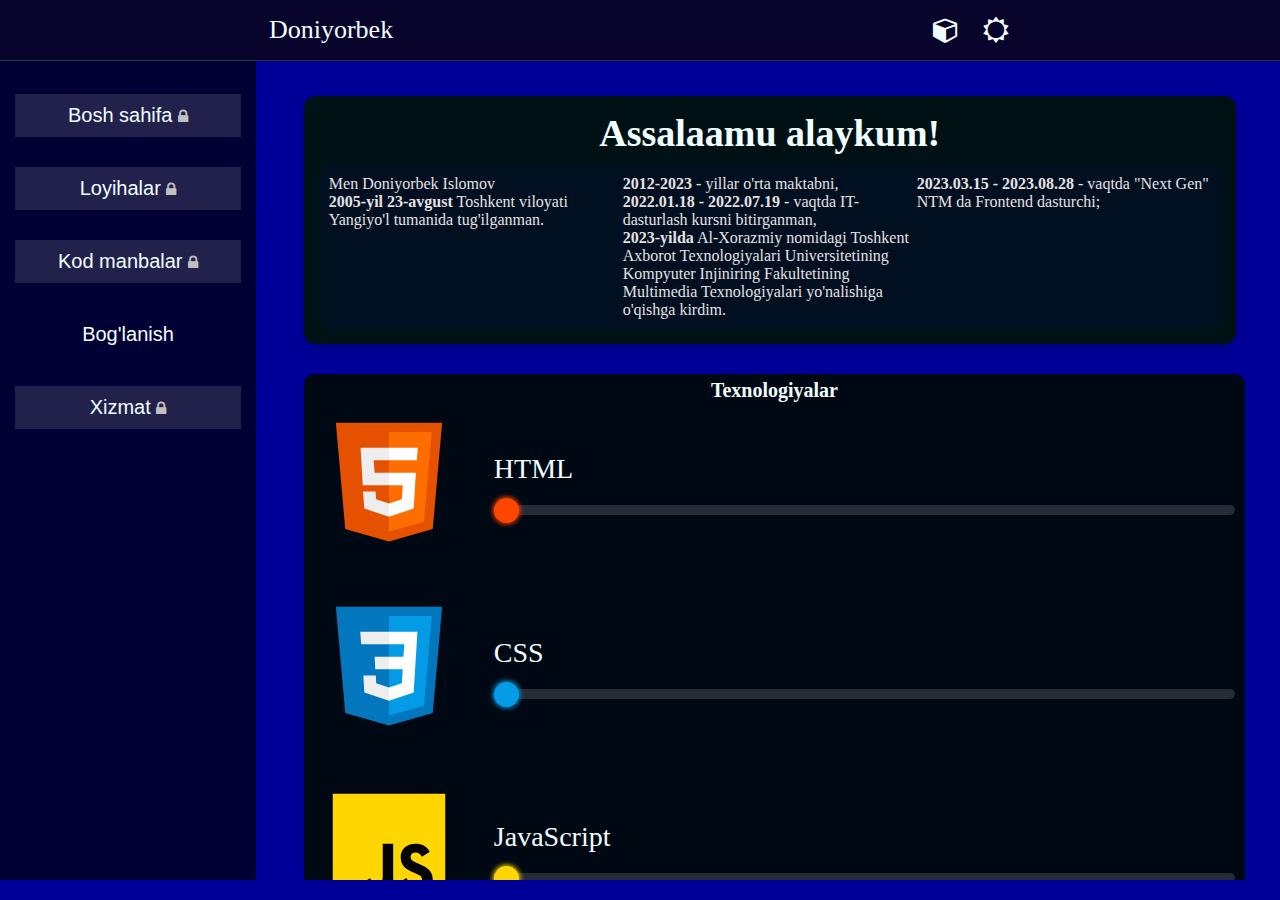
<file: index.html>
<!DOCTYPE html>
<html lang="en">
<head>
    <meta charset="UTF-8">
    <meta http-equiv="X-UA-Compatible" content="IE=edge">
    <meta name="viewport" content="width=device-width, initial-scale=1.0">
    <link rel="stylesheet" href="https://cdnjs.cloudflare.com/ajax/libs/font-awesome/4.7.0/css/font-awesome.min.css">
    <script src="https://ajax.googleapis.com/ajax/libs/jquery/3.7.1/jquery.min.js"></script>
    <link rel="stylesheet" href="./Header/css/style.css">
    <title>Doniyorbek Islomov | Portfolio site</title>
</head>
<body>
    
    <div class="container">
        <div class="header">
            <header>
                <div class="logo">
                    <div class="menu">
                        <i class="fa fa-navicon clr"></i>
                    </div>
                    <a href="./index.html" class="clr">Doniyorbek</a>
                </div>
                <div class="setting">
                    <button class="settingClr">
                        <i id="colorSystem" class="fa fa-cube"></i>
                    </button>
                    <button class="darkLightMode">
                        <i id="mode" class="fa fa-sun-o"></i>
                    </button>
                    <ul class="clrs">
                        <li style="--clr:#00ff00;">Lime</li>
                        <li style="--clr:#a9a9a9;">Dark Gray</li>
                        <li style="--clr:#ffff00;">Gold</li>
                        <li style="--clr:#dc143c;">Crimson</li>
                    </ul>
                </div>
            </header>
        </div>
        <main class="main">
            <aside class="aside">
                <div class="menu-list">
                    <i class="fa fa-close"></i>
                    <ul> 
                        <li><button id="boshSahifa" class="clr gray">Bosh sahifa <i class="fa fa-lock"></i></button></li>
                        <li><button id="loyihalar" class="clr gray">Loyihalar <i class="fa fa-lock"></i></button></li>
                        <li><button id="kodlar" class="clr gray">Kod manbalar <i class="fa fa-lock"></i></button></li>
                        <li><button id="aloqa" class="clr">Bog'lanish</button></li>
                        <li><button id="xizmat" class="clr gray">Xizmat <i class="fa fa-lock"></i></button></li>
                    </ul>
                </div>
            </aside>
            <section class="section">
                <!-- Asosiy qism tanishtiruv hududi -->
                <div class="section-header">
                    <h1 class="hello">Assalaamu alaykum!</h1>
                    <div class="biograph">
                        <div class="nameIs">Men Doniyorbek Islomov <br> 
                            <b class="clr">2005-yil 23-avgust</b> Toshkent viloyati Yangiyo'l tumanida tug'ilganman.
                            <!-- <br> <i class="fa fa-globe clr"></i> -->
                        </div>
                        <div class="edu">
                            <b class="clr">2012-2023</b> - yillar o'rta maktabni, <br>
                            <b class="clr">2022.01.18 - 2022.07.19</b> - vaqtda IT-dasturlash kursni bitirganman, <br>
                            <b class="clr">2023-yilda</b> Al-Xorazmiy nomidagi Toshkent Axborot Texnologiyalari Universitetining Kompyuter Injiniring Fakultetining Multimedia Texnologiyalari yo'nalishiga o'qishga kirdim.
                        </div>
                        <div class="work">
                            <b class="clr">2023.03.15 - 2023.08.28</b> - vaqtda "Next Gen" NTM da Frontend dasturchi; 
                        </div>
                    </div>
                </div>
                <div class="skills">
                    <h2 class="title___skills title clr">
                        Texnologiyalar 
                    </h2>
                    <div class="skills-box">

                        <div class="skills_fluid_grid">
                            <div class="icon">
                                <svg xmlns="http://www.w3.org/2000/svg" x="0px" y="0px" width="150" height="150" viewBox="0 0 48 48">
                                    <path fill="#E65100" d="M41,5H7l3,34l14,4l14-4L41,5L41,5z"></path>
                                    <path fill="#FF6D00" d="M24 8L24 39.9 35.2 36.7 37.7 8z"></path>
                                    <path fill="#FFF" d="M24,25v-4h8.6l-0.7,11.5L24,35.1v-4.2l4.1-1.4l0.3-4.5H24z M32.9,17l0.3-4H24v4H32.9z"></path>
                                    <path fill="#EEE" d="M24,30.9v4.2l-7.9-2.6L15.7,27h4l0.2,2.5L24,30.9z M19.1,17H24v-4h-9.1l0.7,12H24v-4h-4.6L19.1,17z"></path>
                                </svg>
                            </div>
                            <div class="context">
                                <div class="text clr">HTML</div>
                                <div class="line" style="--f:94; --iconClr: orangered;"></div>
                            </div>
                        </div>
                        <div class="skills_fluid_grid">
                            <div class="icon">
                                <svg xmlns="http://www.w3.org/2000/svg" x="0px" y="0px" width="150" height="150" viewBox="0 0 48 48">
                                    <path fill="#0277BD" d="M41,5H7l3,34l14,4l14-4L41,5L41,5z"></path><path fill="#039BE5" d="M24 8L24 39.9 35.2 36.7 37.7 8z"></path><path fill="#FFF" d="M33.1 13L24 13 24 17 28.9 17 28.6 21 24 21 24 25 28.4 25 28.1 29.5 24 30.9 24 35.1 31.9 32.5 32.6 21 32.6 21z"></path><path fill="#EEE" d="M24,13v4h-8.9l-0.3-4H24z M19.4,21l0.2,4H24v-4H19.4z M19.8,27h-4l0.3,5.5l7.9,2.6v-4.2l-4.1-1.4L19.8,27z"></path>
                                    </svg>
                            </div>
                            <div class="context">
                                <div class="text clr">CSS</div>
                                <div class="line" style="--f:97; --iconClr: #039BE5;"></div>
                            </div>
                        </div>
                        <div class="skills_fluid_grid">
                            <div class="icon">
                                <svg xmlns="http://www.w3.org/2000/svg" x="0px" y="0px" width="150" height="150" viewBox="0 0 48 48">
                                    <path fill="#ffd600" d="M6,42V6h36v36H6z"></path><path fill="#000001" d="M29.538 32.947c.692 1.124 1.444 2.201 3.037 2.201 1.338 0 2.04-.665 2.04-1.585 0-1.101-.726-1.492-2.198-2.133l-.807-.344c-2.329-.988-3.878-2.226-3.878-4.841 0-2.41 1.845-4.244 4.728-4.244 2.053 0 3.528.711 4.592 2.573l-2.514 1.607c-.553-.988-1.151-1.377-2.078-1.377-.946 0-1.545.597-1.545 1.377 0 .964.6 1.354 1.985 1.951l.807.344C36.452 29.645 38 30.839 38 33.523 38 36.415 35.716 38 32.65 38c-2.999 0-4.702-1.505-5.65-3.368L29.538 32.947zM17.952 33.029c.506.906 1.275 1.603 2.381 1.603 1.058 0 1.667-.418 1.667-2.043V22h3.333v11.101c0 3.367-1.953 4.899-4.805 4.899-2.577 0-4.437-1.746-5.195-3.368L17.952 33.029z"></path>
                                    </svg>
                            </div>
                            <div class="context">
                                <div class="text clr">JavaScript</div>
                                <div class="line" style="--f:78; --iconClr: #ffd600;"></div>
                            </div>
                        </div>
                        <div class="skills_fluid_grid">
                            <div class="icon">
                                <svg xmlns="http://www.w3.org/2000/svg" x="0px" y="0px" width="150" height="150" viewBox="0 0 48 48">
                                    <path fill="#673ab7" d="M42,37c0,2.762-2.238,5-5,5H11c-2.761,0-5-2.238-5-5V11c0-2.762,2.239-5,5-5h26c2.762,0,5,2.238,5,5 V37z"></path><path fill="#fff" d="M33.03,25.6c-0.65-0.9-1.59-1.52-2.8-1.85c0,0,1.02-0.37,1.94-1.75c0.55-0.88,0.83-1.94,0.83-3.18 c0-2.15-0.78-3.8-2.34-4.93C29.1,12.76,27.34,12,24.35,12H15v24h10.43c2.83-0.02,4.96-0.63,6.41-1.8c1.44-1.19,2.16-2.95,2.16-5.3 C34,27.6,33.68,26.5,33.03,25.6z M21,16c0,0,4.17,0,4.25,0c1.52,0,2.75,1.23,2.75,2.75c0,1.52-1.23,2.75-2.75,2.75 c-0.08,0-4.25,0-4.25,0V16z M26,32h-5v-6h5c1.66,0,3,1.34,3,3C29,30.66,27.66,32,26,32z"></path>
                                    </svg>
                            </div>
                            <div class="context">
                                <div class="text clr">Bootstrap</div>
                                <div class="line" style="--f:85; --iconClr: #673ab7;"></div>
                            </div>
                        </div>
                        <div class="skills_fluid_grid">
                            <div class="icon">
                                <svg xmlns="http://www.w3.org/2000/svg" x="0px" y="0px" width="150" height="150" viewBox="0 0 50 50">
                                    <path fill="#f000f0" d="M 29.867188 3.007813 C 29.761719 3.023438 29.65625 3.054688 29.554688 3.101563 C 28.695313 3.527344 27.71875 4.792969 27.53125 5.042969 C 27.519531 5.058594 27.507813 5.074219 27.5 5.089844 C 26.535156 6.535156 26.019531 8.226563 26 9.988281 C 25.988281 11.308594 26.246094 12.617188 26.769531 13.878906 C 27.988281 16.804688 30.519531 19.226563 33.53125 20.359375 C 33.632813 20.394531 33.730469 20.429688 33.90625 20.492188 C 33.921875 20.5 34.070313 20.546875 34.09375 20.550781 L 34.203125 20.589844 C 34.359375 20.640625 34.519531 20.691406 34.675781 20.722656 C 35.46875 20.882813 36.242188 20.972656 36.96875 20.996094 C 37.09375 20.996094 37.21875 21 37.34375 21 C 42.824219 21 44.949219 17.132813 45.65625 15.84375 C 45.726563 15.71875 45.777344 15.617188 45.824219 15.554688 C 45.824219 15.550781 45.824219 15.550781 45.828125 15.546875 C 46.136719 15.089844 46.019531 14.46875 45.5625 14.15625 C 45.109375 13.847656 44.488281 13.964844 44.175781 14.421875 C 44.175781 14.421875 44.171875 14.421875 44.171875 14.421875 C 42.710938 16.574219 40.210938 17.226563 36.746094 16.367188 C 36.488281 16.304688 36.207031 16.207031 35.957031 16.113281 C 35.628906 15.996094 35.300781 15.859375 34.996094 15.710938 C 34.390625 15.410156 33.820313 15.050781 33.304688 14.652344 C 30.257813 12.289063 29.066406 7.371094 30.847656 4.53125 C 31.085938 4.152344 31.042969 3.660156 30.742188 3.328125 C 30.515625 3.078125 30.1875 2.964844 29.867188 3.007813 Z M 21.007813 5 C 20.78125 4.996094 20.550781 5.070313 20.363281 5.226563 C 18.851563 6.457031 17.304688 8.472656 17.238281 8.554688 C 17.230469 8.570313 17.222656 8.582031 17.210938 8.597656 C 14.476563 12.578125 14.269531 18.242188 16.6875 23.027344 C 17.066406 23.785156 17.496094 24.507813 17.953125 25.171875 L 18.089844 25.367188 C 18.476563 25.933594 18.910156 26.574219 19.464844 27.074219 C 19.65625 27.292969 19.863281 27.503906 20.066406 27.707031 L 20.164063 27.808594 L 20.246094 27.890625 C 20.453125 28.089844 20.664063 28.292969 20.882813 28.488281 C 20.882813 28.488281 20.886719 28.488281 20.886719 28.488281 C 20.902344 28.511719 20.925781 28.527344 20.945313 28.546875 C 21.191406 28.765625 21.441406 28.972656 21.773438 29.234375 L 21.863281 29.300781 C 22.121094 29.507813 22.382813 29.703125 22.652344 29.894531 C 22.679688 29.914063 22.707031 29.933594 22.734375 29.953125 C 22.828125 30.015625 22.921875 30.074219 23.015625 30.140625 L 23.109375 30.203125 L 23.21875 30.273438 C 23.417969 30.40625 23.613281 30.527344 23.890625 30.6875 C 24.070313 30.796875 24.261719 30.90625 24.386719 30.96875 C 24.441406 31 24.5 31.03125 24.636719 31.105469 L 24.941406 31.265625 C 24.957031 31.273438 25.027344 31.304688 25.042969 31.3125 C 25.242188 31.414063 25.449219 31.511719 25.65625 31.605469 L 25.972656 31.746094 C 26.179688 31.835938 26.390625 31.921875 26.648438 32.019531 L 26.765625 32.0625 C 26.773438 32.070313 26.871094 32.105469 26.878906 32.109375 C 27.066406 32.175781 27.257813 32.242188 27.449219 32.304688 L 27.886719 32.449219 C 28.105469 32.523438 28.359375 32.609375 28.636719 32.65625 C 30 32.882813 31.324219 33 32.578125 33 C 32.726563 33 32.875 32.996094 33.019531 32.996094 C 44.058594 32.753906 46.929688 23.375 46.957031 23.28125 C 47.09375 22.808594 46.871094 22.304688 46.425781 22.09375 C 45.980469 21.882813 45.449219 22.03125 45.171875 22.4375 C 42.375 26.523438 37.085938 28.25 31.699219 26.828125 C 31.449219 26.765625 31.207031 26.695313 30.90625 26.597656 C 30.855469 26.582031 30.8125 26.566406 30.730469 26.535156 C 30.554688 26.480469 30.382813 26.421875 30.1875 26.347656 L 29.910156 26.242188 C 29.75 26.179688 29.589844 26.117188 29.394531 26.03125 L 29.265625 25.972656 C 29.027344 25.871094 28.796875 25.757813 28.589844 25.65625 L 28.019531 25.359375 C 27.890625 25.296875 27.777344 25.226563 27.601563 25.121094 L 27.503906 25.066406 L 27.40625 25.007813 C 27.261719 24.921875 27.117188 24.832031 26.984375 24.738281 L 26.890625 24.679688 C 26.882813 24.675781 26.804688 24.621094 26.796875 24.613281 C 26.679688 24.539063 26.566406 24.464844 26.457031 24.394531 C 26.214844 24.222656 25.976563 24.042969 25.699219 23.824219 L 25.589844 23.734375 C 23.011719 21.675781 21.105469 18.925781 20.210938 15.976563 C 19.378906 13.269531 19.996094 9.726563 21.863281 6.5 C 22.105469 6.082031 22.015625 5.550781 21.644531 5.238281 C 21.460938 5.082031 21.234375 5 21.007813 5 Z M 10.003906 8 C 9.765625 8 9.523438 8.085938 9.332031 8.257813 C 7.421875 9.972656 5.992188 12.195313 5.835938 12.449219 C 1.75 18.398438 2.539063 27.644531 5.34375 33.296875 C 5.398438 33.414063 5.457031 33.527344 5.515625 33.640625 L 5.554688 33.703125 C 5.605469 33.816406 5.664063 33.933594 5.683594 33.957031 C 5.714844 34.03125 5.761719 34.113281 5.78125 34.136719 C 5.828125 34.234375 5.875 34.320313 5.960938 34.46875 L 6.28125 35.019531 C 6.328125 35.09375 6.375 35.171875 6.390625 35.199219 C 6.453125 35.300781 6.519531 35.40625 6.585938 35.511719 L 6.742188 35.761719 C 6.789063 35.835938 6.835938 35.902344 6.867188 35.941406 C 7.023438 36.183594 7.179688 36.425781 7.351563 36.65625 C 7.359375 36.667969 7.367188 36.675781 7.375 36.683594 L 7.4375 36.769531 C 7.578125 36.972656 7.722656 37.167969 7.851563 37.328125 L 8.421875 38.050781 C 8.429688 38.058594 8.492188 38.132813 8.496094 38.140625 L 8.578125 38.234375 C 8.75 38.445313 8.933594 38.65625 9.117188 38.859375 C 9.144531 38.890625 9.171875 38.917969 9.199219 38.949219 C 9.375 39.140625 9.554688 39.332031 9.742188 39.53125 L 9.921875 39.703125 C 10.070313 39.859375 10.21875 40.011719 10.375 40.15625 C 10.375 40.160156 10.449219 40.230469 10.449219 40.230469 L 10.605469 40.375 C 10.792969 40.554688 10.988281 40.734375 11.136719 40.859375 C 11.144531 40.871094 11.285156 40.992188 11.296875 41 C 11.480469 41.164063 11.664063 41.320313 11.851563 41.472656 L 12.808594 42.230469 C 12.96875 42.347656 13.132813 42.464844 13.320313 42.601563 C 13.382813 42.648438 13.449219 42.695313 13.515625 42.738281 C 13.542969 42.761719 13.574219 42.785156 13.59375 42.796875 L 14.3125 43.277344 C 14.574219 43.449219 14.835938 43.609375 15.15625 43.800781 L 15.328125 43.898438 C 15.527344 44.015625 15.730469 44.132813 15.921875 44.234375 C 16.035156 44.296875 16.148438 44.351563 16.246094 44.402344 C 16.382813 44.476563 16.53125 44.558594 16.757813 44.667969 C 16.777344 44.679688 16.9375 44.757813 16.957031 44.765625 C 17.183594 44.878906 17.414063 44.984375 17.703125 45.113281 C 17.703125 45.117188 17.796875 45.160156 17.796875 45.160156 C 18.0625 45.273438 18.320313 45.382813 18.660156 45.519531 C 18.714844 45.542969 18.769531 45.5625 18.78125 45.566406 C 19.023438 45.660156 19.277344 45.753906 19.484375 45.828125 C 19.503906 45.835938 19.609375 45.878906 19.628906 45.886719 C 19.90625 45.980469 20.179688 46.070313 20.53125 46.179688 C 20.589844 46.199219 20.652344 46.21875 20.660156 46.21875 L 20.859375 46.28125 C 21.101563 46.355469 21.34375 46.433594 21.605469 46.484375 C 23.464844 46.824219 25.28125 47 27 47 L 27.003906 47 C 41.328125 47 45.890625 35.472656 45.9375 35.355469 C 46.113281 34.890625 45.921875 34.367188 45.484375 34.125 C 45.054688 33.886719 44.507813 34 44.203125 34.394531 C 40.527344 39.234375 33.59375 41.03125 25.65625 39.207031 C 25.464844 39.160156 25.269531 39.105469 25.078125 39.046875 L 24.703125 38.933594 C 24.449219 38.855469 24.195313 38.769531 23.949219 38.683594 C 23.945313 38.683594 23.832031 38.640625 23.832031 38.640625 C 23.613281 38.566406 23.394531 38.480469 23.203125 38.40625 L 22.984375 38.320313 C 22.742188 38.222656 22.5 38.121094 22.265625 38.015625 L 22.128906 37.957031 C 21.917969 37.859375 21.714844 37.765625 21.511719 37.664063 C 21.496094 37.65625 21.335938 37.578125 21.320313 37.574219 C 21.179688 37.503906 21.039063 37.429688 20.859375 37.332031 L 20.042969 36.894531 C 19.960938 36.839844 19.875 36.789063 19.792969 36.746094 C 19.546875 36.59375 19.292969 36.441406 19.042969 36.28125 C 18.984375 36.246094 18.933594 36.207031 18.835938 36.140625 C 18.664063 36.03125 18.496094 35.917969 18.25 35.746094 L 18.152344 35.675781 C 17.984375 35.558594 17.820313 35.433594 17.683594 35.332031 C 17.597656 35.269531 17.511719 35.199219 17.371094 35.09375 C 17.246094 34.996094 17.121094 34.902344 17.003906 34.808594 L 16.785156 34.628906 C 16.601563 34.480469 16.429688 34.324219 16.25 34.171875 C 16.226563 34.148438 16.207031 34.132813 16.179688 34.113281 C 15.980469 33.929688 15.777344 33.746094 15.535156 33.515625 L 14.828125 32.8125 C 14.65625 32.636719 14.484375 32.457031 14.289063 32.242188 C 14.109375 32.042969 13.9375 31.84375 13.707031 31.570313 L 13.285156 31.054688 C 13.234375 30.980469 13.179688 30.90625 13.113281 30.828125 C 12.96875 30.632813 12.824219 30.441406 12.679688 30.238281 C 8.789063 24.878906 7.773438 13.691406 10.804688 9.59375 C 11.109375 9.183594 11.054688 8.605469 10.671875 8.257813 C 10.484375 8.085938 10.242188 8 10.003906 8 Z"></path>
                                    </svg>
                            </div>
                            <div class="context">
                                <div class="text clr">JQuery</div>
                                <div class="line" style="--f:55; --iconClr: #f000f0;"></div>
                            </div>
                        </div>
                        <!-- <div class="skills_fluid_grid">
                            <div class="icon">
                                <svg xmlns="http://www.w3.org/2000/svg" x="0px" y="0px" width="150" height="150" viewBox="0 0 48 48">
                                    <path fill="#00acc1" d="M24,9.604c-6.4,0-10.4,3.199-12,9.597c2.4-3.199,5.2-4.398,8.4-3.599 c1.826,0.456,3.131,1.781,4.576,3.247C27.328,21.236,30.051,24,36,24c6.4,0,10.4-3.199,12-9.598c-2.4,3.199-5.2,4.399-8.4,3.6 c-1.825-0.456-3.13-1.781-4.575-3.247C32.672,12.367,29.948,9.604,24,9.604L24,9.604z M12,24c-6.4,0-10.4,3.199-12,9.598 c2.4-3.199,5.2-4.399,8.4-3.599c1.825,0.457,3.13,1.781,4.575,3.246c2.353,2.388,5.077,5.152,11.025,5.152 c6.4,0,10.4-3.199,12-9.598c-2.4,3.199-5.2,4.399-8.4,3.599c-1.826-0.456-3.131-1.781-4.576-3.246C20.672,26.764,17.949,24,12,24 L12,24z"></path>
                                    </svg>
                            </div>
                            <div class="context">
                                <div class="text clr">Tailwind CSS</div>
                                <div class="line" style="--f:60; --iconClr: #00acc1;"></div>
                            </div>
                        </div> -->
                        <div class="skills_fluid_grid">
                            <div class="icon">
                                <svg xmlns="http://www.w3.org/2000/svg" x="0px" y="0px" width="150" height="150" viewBox="0 0 48 48">
                                    <path fill="#f06292" d="M39.867,25.956c-1.538,0.008-2.87,0.377-3.986,0.928c-0.408-0.815-0.822-1.532-0.891-2.065	c-0.081-0.622-0.175-0.994-0.077-1.735c0.098-0.741,0.527-1.791,0.521-1.87c-0.006-0.079-0.096-0.456-0.983-0.463	c-0.887-0.006-1.646,0.171-1.735,0.405c-0.089,0.234-0.26,0.761-0.366,1.311c-0.155,0.804-1.771,3.673-2.688,5.173	c-0.3-0.586-0.555-1.102-0.608-1.51c-0.081-0.622-0.175-0.994-0.077-1.735c0.098-0.741,0.527-1.791,0.521-1.87	c-0.006-0.079-0.096-0.456-0.983-0.463c-0.887-0.006-1.646,0.171-1.735,0.405c-0.089,0.234-0.185,0.781-0.366,1.311	c-0.182,0.529-2.329,5.314-2.892,6.555c-0.287,0.632-0.536,1.14-0.712,1.486c-0.001-0.001-0.001-0.002-0.001-0.002	s-0.011,0.023-0.029,0.062c-0.151,0.295-0.24,0.458-0.24,0.458s0.001,0.002,0.003,0.006c-0.12,0.217-0.248,0.418-0.311,0.418	c-0.044,0-0.133-0.577,0.019-1.369c0.32-1.66,1.087-4.248,1.08-4.338c-0.004-0.046,0.143-0.497-0.501-0.733	c-0.626-0.229-0.849,0.153-0.906,0.154c-0.055,0.001-0.096,0.135-0.096,0.135s0.697-2.911-1.33-2.911	c-1.268,0-3.024,1.387-3.889,2.644c-0.546,0.298-1.715,0.936-2.954,1.617c-0.476,0.262-0.962,0.529-1.423,0.783	c-0.031-0.035-0.063-0.069-0.095-0.104c-2.459-2.623-7.003-4.478-6.811-8.005c0.07-1.282,0.516-4.658,8.733-8.752	c6.731-3.354,12.12-2.431,13.051-0.386c1.33,2.923-2.88,8.354-9.87,9.138c-2.663,0.299-4.066-0.734-4.415-1.118	c-0.367-0.405-0.422-0.423-0.559-0.347c-0.223,0.124-0.082,0.481,0,0.694c0.209,0.543,1.065,1.506,2.525,1.986	c1.285,0.422,4.412,0.653,8.193-0.81c4.236-1.638,7.543-6.196,6.571-10.005c-0.988-3.874-7.412-5.148-13.492-2.988	C12.44,9.332,8.523,11.35,5.706,13.984c-3.349,3.132-3.883,5.859-3.663,6.998c0.782,4.048,6.361,6.684,8.595,8.637	c-0.11,0.061-0.214,0.118-0.308,0.17c-1.12,0.554-5.373,2.78-6.437,5.131c-1.207,2.667,0.192,4.581,1.118,4.839	c2.869,0.798,5.813-0.638,7.396-2.998c1.582-2.359,1.389-5.432,0.663-6.834c-0.009-0.017-0.019-0.034-0.028-0.052	c0.289-0.171,0.584-0.345,0.876-0.517c0.57-0.335,1.13-0.647,1.615-0.911c-0.272,0.744-0.471,1.637-0.574,2.926	c-0.122,1.514,0.499,3.471,1.311,4.241c0.358,0.339,0.788,0.347,1.06,0.347c0.945,0,1.376-0.786,1.851-1.716	c0.582-1.14,1.099-2.468,1.099-2.468s-0.648,3.586,1.118,3.586c0.644,0,1.291-0.835,1.58-1.26c0.001,0.005,0.001,0.007,0.001,0.007	s0.017-0.028,0.05-0.083c0.067-0.102,0.105-0.167,0.105-0.167s0.001-0.007,0.003-0.019c0.259-0.449,0.833-1.473,1.693-3.162	c1.112-2.182,2.178-4.916,2.178-4.916s0.099,0.668,0.424,1.774c0.191,0.65,0.597,1.369,0.918,2.059	c-0.258,0.358-0.416,0.563-0.416,0.563s0.001,0.004,0.004,0.011c-0.206,0.274-0.437,0.569-0.679,0.857	c-0.878,1.045-1.923,2.239-2.063,2.583c-0.165,0.406-0.126,0.704,0.193,0.945c0.233,0.175,0.647,0.203,1.08,0.174	c0.789-0.053,1.343-0.249,1.617-0.368c0.427-0.151,0.924-0.388,1.39-0.731c0.861-0.633,1.38-1.538,1.33-2.738	c-0.028-0.661-0.238-1.316-0.505-1.934c0.078-0.112,0.156-0.226,0.235-0.34c1.357-1.984,2.41-4.164,2.41-4.164	s0.099,0.668,0.424,1.774c0.164,0.559,0.489,1.17,0.781,1.768c-1.276,1.037-2.067,2.242-2.342,3.032	c-0.508,1.462-0.11,2.124,0.636,2.275c0.338,0.068,0.816-0.087,1.175-0.239c0.447-0.148,0.984-0.395,1.486-0.764	c0.861-0.633,1.689-1.519,1.639-2.718c-0.023-0.546-0.171-1.088-0.372-1.608c1.082-0.451,2.482-0.701,4.266-0.493	c3.827,0.447,4.577,2.836,4.434,3.836c-0.144,1-0.946,1.55-1.215,1.716c-0.268,0.166-0.35,0.224-0.328,0.347	c0.033,0.179,0.157,0.173,0.386,0.134c0.315-0.053,2.009-0.813,2.082-2.659C46.089,28.509,43.844,25.935,39.867,25.956z M10.37,35.9	c-1.268,1.383-3.038,1.905-3.798,1.465c-0.82-0.475-0.495-2.511,1.06-3.979c0.948-0.894,2.172-1.718,2.984-2.225	c0.185-0.111,0.456-0.274,0.786-0.472c0.055-0.031,0.086-0.048,0.086-0.048l-0.001-0.002c0.064-0.038,0.129-0.077,0.196-0.118	C12.25,32.61,11.701,34.449,10.37,35.9z M19.605,29.623c-0.441,1.076-1.365,3.83-1.928,3.682c-0.483-0.127-0.777-2.22-0.096-4.28	c0.342-1.037,1.074-2.276,1.504-2.757c0.692-0.774,1.454-1.027,1.639-0.713C20.959,25.955,19.882,28.948,19.605,29.623z M27.234,33.263c-0.187,0.098-0.359,0.159-0.438,0.112c-0.059-0.035,0.077-0.164,0.077-0.164s0.954-1.027,1.33-1.494	c0.219-0.272,0.472-0.595,0.748-0.955c0.002,0.036,0.003,0.072,0.003,0.107C28.952,32.099,27.764,32.929,27.234,33.263z M33.111,31.923c-0.14-0.099-0.116-0.42,0.343-1.421c0.18-0.393,0.592-1.054,1.306-1.686c0.083,0.26,0.133,0.509,0.132,0.741	C34.883,31.105,33.779,31.683,33.111,31.923z"></path>
                                    </svg>
                            </div>
                            <div class="context">
                                <div class="text clr">SCSS</div>
                                <div class="line" style="--f:88; --iconClr: #f06292;"></div>
                            </div>
                        </div>
                        <div class="skills_fluid_grid">
                            <div class="icon">
                                <svg xmlns="http://www.w3.org/2000/svg" x="0px" y="0px" width="150" height="150" viewBox="0 0 48 48">
                                    <path fill="#0277BD" d="M24.047,5c-1.555,0.005-2.633,0.142-3.936,0.367c-3.848,0.67-4.549,2.077-4.549,4.67V14h9v2H15.22h-4.35c-2.636,0-4.943,1.242-5.674,4.219c-0.826,3.417-0.863,5.557,0,9.125C5.851,32.005,7.294,34,9.931,34h3.632v-5.104c0-2.966,2.686-5.896,5.764-5.896h7.236c2.523,0,5-1.862,5-4.377v-8.586c0-2.439-1.759-4.263-4.218-4.672C27.406,5.359,25.589,4.994,24.047,5z M19.063,9c0.821,0,1.5,0.677,1.5,1.502c0,0.833-0.679,1.498-1.5,1.498c-0.837,0-1.5-0.664-1.5-1.498C17.563,9.68,18.226,9,19.063,9z"></path><path fill="#FFC107" d="M23.078,43c1.555-0.005,2.633-0.142,3.936-0.367c3.848-0.67,4.549-2.077,4.549-4.67V34h-9v-2h9.343h4.35c2.636,0,4.943-1.242,5.674-4.219c0.826-3.417,0.863-5.557,0-9.125C41.274,15.995,39.831,14,37.194,14h-3.632v5.104c0,2.966-2.686,5.896-5.764,5.896h-7.236c-2.523,0-5,1.862-5,4.377v8.586c0,2.439,1.759,4.263,4.218,4.672C19.719,42.641,21.536,43.006,23.078,43z M28.063,39c-0.821,0-1.5-0.677-1.5-1.502c0-0.833,0.679-1.498,1.5-1.498c0.837,0,1.5,0.664,1.5,1.498C29.563,38.32,28.899,39,28.063,39z"></path>
                                    </svg>
                            </div>
                            <div class="context">
                                <div class="text clr">Python</div>
                                <div class="line" style="--f:40; --iconClr: #00ff00;"></div>
                            </div>
                        </div>
                        <div class="skills_fluid_grid">
                            <div class="icon">
                                <svg xmlns="http://www.w3.org/2000/svg" x="0px" y="0px" width="150" height="150" viewBox="0 0 48 48">
                                    <path fill="#00549d" fill-rule="evenodd" d="M22.903,3.286c0.679-0.381,1.515-0.381,2.193,0 c3.355,1.883,13.451,7.551,16.807,9.434C42.582,13.1,43,13.804,43,14.566c0,3.766,0,15.101,0,18.867 c0,0.762-0.418,1.466-1.097,1.847c-3.355,1.883-13.451,7.551-16.807,9.434c-0.679,0.381-1.515,0.381-2.193,0 c-3.355-1.883-13.451-7.551-16.807-9.434C5.418,34.899,5,34.196,5,33.434c0-3.766,0-15.101,0-18.867 c0-0.762,0.418-1.466,1.097-1.847C9.451,10.837,19.549,5.169,22.903,3.286z" clip-rule="evenodd"></path><path fill="#0086d4" fill-rule="evenodd" d="M5.304,34.404C5.038,34.048,5,33.71,5,33.255 c0-3.744,0-15.014,0-18.759c0-0.758,0.417-1.458,1.094-1.836c3.343-1.872,13.405-7.507,16.748-9.38 c0.677-0.379,1.594-0.371,2.271,0.008c3.343,1.872,13.371,7.459,16.714,9.331c0.27,0.152,0.476,0.335,0.66,0.576L5.304,34.404z" clip-rule="evenodd"></path><path fill="#fff" fill-rule="evenodd" d="M24,10c7.727,0,14,6.273,14,14s-6.273,14-14,14 s-14-6.273-14-14S16.273,10,24,10z M24,17c3.863,0,7,3.136,7,7c0,3.863-3.137,7-7,7s-7-3.137-7-7C17,20.136,20.136,17,24,17z" clip-rule="evenodd"></path><path fill="#0075c0" fill-rule="evenodd" d="M42.485,13.205c0.516,0.483,0.506,1.211,0.506,1.784 c0,3.795-0.032,14.589,0.009,18.384c0.004,0.396-0.127,0.813-0.323,1.127L23.593,24L42.485,13.205z" clip-rule="evenodd"></path><path fill="#fff" fill-rule="evenodd" d="M31 21H33V27H31zM38 21H40V27H38z" clip-rule="evenodd"></path><path fill="#fff" fill-rule="evenodd" d="M29 23H35V25H29zM36 23H42V25H36z" clip-rule="evenodd"></path>
                                    </svg>
                            </div>
                            <div class="context">
                                <div class="text clr">C++</div>
                                <div class="line" style="--f:40; --iconClr: #00549d;"></div>
                            </div>
                        </div>
                    </div>
                </div>

                <div class="plans">
                    <h2 class="plan title clr">
                        Keyingi rejalar!
                    </h2>
                    <div class="newSkills">
                        <div class="fluid">
                            <div class="icon">
                                <svg xmlns="http://www.w3.org/2000/svg" x="0px" y="0px" width="100" height="100" viewBox="0 0 100 100">
                                    <circle cx="50" cy="50" r="7" fill="#39c1d7"></circle><path fill="#1f212b" d="M50,58c-4.411,0-8-3.589-8-8s3.589-8,8-8s8,3.589,8,8S54.411,58,50,58z M50,44c-3.309,0-6,2.691-6,6	s2.691,6,6,6s6-2.691,6-6S53.309,44,50,44z"></path><path fill="#39c1d7" d="M88.5,50c0-5.376-6.474-10.029-16.518-12.798c2.582-10.096,1.787-18.035-2.827-20.729	c-1.82-1.063-4.028-1.257-6.562-0.579C58.775,16.916,54.4,19.904,50,24.293c-4.4-4.389-8.775-7.376-12.593-8.399	c-2.534-0.679-4.742-0.484-6.562,0.579c-4.614,2.694-5.409,10.632-2.827,20.729C17.974,39.971,11.5,44.624,11.5,50	s6.474,10.029,16.518,12.799c-2.582,10.096-1.787,18.035,2.827,20.729c1.112,0.649,2.368,0.976,3.756,0.975	c0.883,0,1.82-0.132,2.806-0.396c3.818-1.023,8.193-4.01,12.593-8.399c4.4,4.389,8.775,7.376,12.593,8.399	c0.986,0.264,1.923,0.396,2.806,0.396c1.388,0,2.644-0.325,3.756-0.975c4.614-2.694,5.408-10.633,2.827-20.729	C82.026,60.029,88.5,55.376,88.5,50z M63.369,18.791c0.725-0.193,1.397-0.291,2.016-0.291c0.86,0,1.616,0.188,2.257,0.563	c3.092,1.806,3.723,8.42,1.42,17.411c-3.173-0.714-6.635-1.251-10.314-1.583c-2.159-3.113-4.405-5.947-6.668-8.429	C56.098,22.435,60.04,19.683,63.369,18.791z M60.755,56.299c-1.179,2.066-2.42,4.045-3.693,5.939C54.802,62.407,52.446,62.5,50,62.5	s-4.802-0.093-7.061-0.262c-1.273-1.894-2.514-3.873-3.693-5.939c-1.219-2.136-2.313-4.24-3.293-6.298	c0.98-2.058,2.074-4.162,3.293-6.299c1.18-2.067,2.42-4.046,3.694-5.94C45.199,37.593,47.554,37.5,50,37.5s4.801,0.093,7.061,0.262	c1.273,1.894,2.514,3.874,3.694,5.94c1.219,2.136,2.313,4.24,3.293,6.299C63.068,52.059,61.974,54.163,60.755,56.299z M65.644,53.545c1.041,2.461,1.901,4.83,2.597,7.082c-2.275,0.507-4.731,0.93-7.354,1.243c0.842-1.326,1.672-2.682,2.473-4.085	C64.171,56.366,64.928,54.951,65.644,53.545z M50,71.357c-1.636-1.809-3.269-3.812-4.864-5.979C46.728,65.455,48.348,65.5,50,65.5	s3.272-0.045,4.864-0.122C53.269,67.544,51.636,69.547,50,71.357z M39.112,61.87c-2.622-0.313-5.079-0.736-7.354-1.243	c0.696-2.252,1.556-4.622,2.597-7.082c0.716,1.406,1.474,2.821,2.284,4.24C37.441,59.189,38.27,60.545,39.112,61.87z M34.356,46.456	c-1.041-2.461-1.902-4.831-2.597-7.084c2.275-0.507,4.732-0.93,7.355-1.243c-0.843,1.326-1.672,2.683-2.473,4.086	C35.829,43.635,35.072,45.05,34.356,46.456z M50,28.644c1.636,1.809,3.269,3.812,4.864,5.979C53.272,34.545,51.652,34.5,50,34.5	s-3.272,0.045-4.864,0.122C46.731,32.456,48.364,30.453,50,28.644z M63.36,42.216c-0.801-1.404-1.631-2.76-2.473-4.086	c2.623,0.313,5.079,0.736,7.355,1.243c-0.696,2.253-1.556,4.622-2.597,7.084C64.928,45.05,64.171,43.635,63.36,42.216z M32.358,19.063C33,18.688,33.754,18.5,34.615,18.5c0.618,0,1.292,0.098,2.016,0.291c3.329,0.892,7.271,3.643,11.289,7.67	c-2.263,2.482-4.509,5.317-6.668,8.429c-3.679,0.332-7.142,0.869-10.314,1.583C28.635,27.482,29.266,20.868,32.358,19.063z M14.5,50	c0-3.596,5.401-7.44,14.335-9.901c0.969,3.159,2.241,6.486,3.806,9.901c-1.565,3.415-2.837,6.742-3.806,9.901	C19.901,57.44,14.5,53.596,14.5,50z M36.631,81.209c-1.733,0.462-3.17,0.371-4.273-0.271c-3.092-1.806-3.722-8.42-1.42-17.411	c3.172,0.714,6.635,1.251,10.313,1.583c2.159,3.113,4.405,5.947,6.668,8.43C43.902,77.566,39.96,80.317,36.631,81.209z M67.642,80.938c-1.103,0.644-2.539,0.734-4.273,0.271c-3.329-0.892-7.271-3.643-11.289-7.67c2.263-2.482,4.509-5.317,6.668-8.43	c3.679-0.332,7.141-0.869,10.313-1.583C71.365,72.518,70.734,79.132,67.642,80.938z M71.165,59.901	c-0.969-3.159-2.241-6.486-3.806-9.901c1.565-3.415,2.837-6.743,3.806-9.901C80.099,42.56,85.5,46.404,85.5,50	S80.099,57.44,71.165,59.901z"></path><path fill="#1f212b" d="M34.595,85.002c-1.471,0-2.817-0.351-4.001-1.043c-4.632-2.705-5.783-10.276-3.178-20.811	C16.975,60.179,11,55.4,11,50s5.975-10.179,16.415-13.148c-2.604-10.535-1.453-18.106,3.179-20.811	c1.938-1.134,4.273-1.346,6.943-0.63c3.718,0.996,8.02,3.82,12.463,8.179c4.444-4.359,8.746-7.183,12.463-8.179	c2.669-0.714,5.005-0.502,6.944,0.63c4.631,2.705,5.782,10.276,3.178,20.811C83.025,39.821,89,44.6,89,50	s-5.975,10.179-16.415,13.148c2.604,10.535,1.454,18.105-3.178,20.811c-1.927,1.125-4.286,1.342-6.943,0.63	c-3.719-0.996-8.021-3.82-12.464-8.178c-4.443,4.358-8.745,7.183-12.463,8.178c-1.023,0.274-2.011,0.413-2.936,0.413	C34.599,85.002,34.597,85.002,34.595,85.002z M34.604,15.999c-1.301,0-2.474,0.302-3.507,0.906	c-4.224,2.467-5.194,10.008-2.595,20.173c0.067,0.264-0.089,0.534-0.352,0.606C18.038,40.472,12,45.077,12,50	s6.038,9.528,16.151,12.316c0.263,0.072,0.419,0.342,0.352,0.606c-2.6,10.165-1.63,17.707,2.594,20.173	c1.03,0.601,2.207,0.906,3.498,0.906c0.002,0,0.004,0,0.006,0c0.838,0,1.738-0.127,2.677-0.378c3.647-0.977,7.925-3.836,12.369-8.27	c0.195-0.194,0.511-0.194,0.706,0c4.444,4.433,8.722,7.292,12.369,8.27c2.394,0.639,4.485,0.461,6.181-0.528	c4.224-2.467,5.194-10.008,2.594-20.173c-0.067-0.264,0.089-0.534,0.352-0.606C81.962,59.528,88,54.923,88,50	s-6.038-9.528-16.151-12.316c-0.263-0.072-0.419-0.342-0.352-0.606c2.599-10.165,1.629-17.707-2.595-20.173	c-1.699-0.993-3.779-1.17-6.181-0.528c-3.647,0.977-7.924,3.836-12.369,8.27c-0.195,0.194-0.511,0.194-0.706,0	c-4.445-4.434-8.722-7.293-12.369-8.27C36.336,16.125,35.444,15.999,34.604,15.999z M65.386,81.999	c-0.663,0-1.379-0.102-2.146-0.307c-3.331-0.893-7.312-3.589-11.514-7.8c-0.188-0.189-0.195-0.493-0.016-0.69	c2.265-2.484,4.494-5.303,6.627-8.378c0.084-0.122,0.218-0.2,0.366-0.213c3.612-0.326,7.06-0.855,10.249-1.573	c0.261-0.059,0.527,0.101,0.594,0.364c2.336,9.123,1.703,16.008-1.652,17.967l0,0C67.175,81.789,66.336,81.999,65.386,81.999z M52.771,73.521c3.951,3.894,7.653,6.381,10.727,7.205c1.599,0.427,2.909,0.353,3.892-0.22l0,0	c2.855-1.668,3.357-8.073,1.306-16.387c-3.028,0.659-6.277,1.152-9.67,1.467C57.01,68.478,54.908,71.144,52.771,73.521z M34.614,81.999c-0.95,0-1.789-0.21-2.508-0.629c-3.355-1.96-3.989-8.845-1.652-17.968c0.067-0.262,0.333-0.419,0.594-0.364	c3.188,0.718,6.636,1.247,10.249,1.573c0.147,0.013,0.282,0.091,0.366,0.213c2.133,3.075,4.362,5.894,6.627,8.378	c0.18,0.197,0.173,0.501-0.016,0.69c-4.202,4.21-8.183,6.907-11.513,7.8h0C35.993,81.896,35.276,81.999,34.614,81.999z M31.304,64.119c-2.051,8.313-1.549,14.719,1.306,16.387c0.982,0.572,2.292,0.647,3.892,0.22l0,0	c3.074-0.824,6.776-3.312,10.727-7.205c-2.136-2.377-4.238-5.043-6.254-7.935C37.582,65.271,34.332,64.778,31.304,64.119z M50,71.856c-0.141,0-0.276-0.06-0.371-0.165c-1.663-1.839-3.31-3.864-4.896-6.018c-0.114-0.155-0.129-0.363-0.038-0.533	c0.091-0.17,0.261-0.274,0.465-0.263c3.306,0.161,6.374,0.161,9.68,0c0.2-0.012,0.374,0.093,0.465,0.263	c0.091,0.17,0.077,0.377-0.038,0.533c-1.586,2.153-3.233,4.178-4.896,6.018C50.276,71.796,50.141,71.856,50,71.856z M46.167,65.924	c1.251,1.655,2.537,3.226,3.833,4.684c1.297-1.458,2.582-3.028,3.833-4.684C51.221,66.024,48.779,66.024,46.167,65.924z M50,63	c-2.369,0-4.757-0.088-7.099-0.263c-0.153-0.011-0.292-0.092-0.378-0.22c-1.337-1.989-2.586-3.998-3.712-5.97	c-1.18-2.068-2.294-4.198-3.31-6.332c-0.065-0.136-0.065-0.294,0-0.43c1.016-2.134,2.13-4.264,3.31-6.332	c1.125-1.97,2.374-3.979,3.713-5.971c0.085-0.127,0.225-0.208,0.378-0.22c4.684-0.35,9.513-0.35,14.196,0	c0.153,0.011,0.292,0.092,0.378,0.22c1.339,1.992,2.588,4.001,3.713,5.971c1.18,2.068,2.294,4.198,3.31,6.332	c0.065,0.136,0.065,0.294,0,0.43c-1.016,2.134-2.13,4.264-3.31,6.332l0,0c-1.126,1.972-2.375,3.981-3.712,5.97	c-0.085,0.127-0.225,0.208-0.378,0.22C54.757,62.912,52.369,63,50,63z M43.218,61.757c4.479,0.322,9.085,0.322,13.563,0	c1.273-1.903,2.463-3.822,3.539-5.707c1.128-1.977,2.195-4.011,3.173-6.05c-0.978-2.039-2.045-4.074-3.173-6.05	c-1.075-1.883-2.265-3.802-3.54-5.708c-4.479-0.322-9.084-0.322-13.563,0c-1.274,1.906-2.465,3.825-3.54,5.708	c-1.128,1.977-2.195,4.011-3.173,6.05c0.978,2.039,2.045,4.074,3.173,6.05C40.755,57.936,41.945,59.854,43.218,61.757z M60.888,62.371c-0.17,0-0.331-0.087-0.423-0.233c-0.103-0.164-0.102-0.372,0.001-0.535c0.928-1.461,1.733-2.791,2.46-4.065	c0.764-1.338,1.528-2.758,2.273-4.219c0.088-0.173,0.273-0.276,0.463-0.272c0.194,0.007,0.367,0.125,0.443,0.305	c1.015,2.399,1.894,4.798,2.614,7.129c0.042,0.133,0.025,0.278-0.045,0.398c-0.07,0.121-0.188,0.207-0.324,0.237	c-2.35,0.525-4.841,0.946-7.403,1.252C60.927,62.37,60.907,62.371,60.888,62.371z M65.596,54.731	c-0.594,1.138-1.198,2.245-1.801,3.302c-0.583,1.022-1.216,2.079-1.92,3.209c1.97-0.262,3.89-0.593,5.727-0.987	C67.025,58.441,66.353,56.59,65.596,54.731z M39.112,62.371c-0.02,0-0.04-0.001-0.06-0.003C36.491,62.061,34,61.64,31.65,61.115	c-0.136-0.03-0.253-0.116-0.324-0.237c-0.07-0.121-0.086-0.265-0.045-0.398c0.72-2.332,1.599-4.73,2.614-7.129	c0.076-0.179,0.249-0.298,0.443-0.305c0.182-0.019,0.375,0.099,0.463,0.272c0.745,1.461,1.509,2.881,2.273,4.219	c0.728,1.274,1.533,2.604,2.46,4.065c0.104,0.163,0.104,0.371,0.001,0.535C39.443,62.284,39.283,62.371,39.112,62.371z M32.399,60.255c1.837,0.394,3.757,0.725,5.727,0.987c-0.705-1.13-1.337-2.187-1.92-3.209c-0.604-1.057-1.207-2.165-1.801-3.302	C33.647,56.59,32.975,58.441,32.399,60.255z M71.165,60.401c-0.215,0-0.412-0.139-0.478-0.354c-0.975-3.179-2.248-6.489-3.782-9.838	c-0.061-0.132-0.061-0.285,0-0.417c1.534-3.349,2.807-6.66,3.783-9.84c0.08-0.259,0.354-0.404,0.611-0.335	C80.367,42.116,86,46.094,86,50s-5.634,7.884-14.703,10.383C71.253,60.395,71.208,60.401,71.165,60.401z M67.909,50	c1.436,3.155,2.643,6.277,3.589,9.288C79.717,56.945,85,53.322,85,50s-5.283-6.945-13.502-9.288	C70.551,43.724,69.344,46.846,67.909,50z M28.835,60.401c-0.044,0-0.088-0.006-0.133-0.018C19.634,57.884,14,53.906,14,50	s5.633-7.884,14.702-10.383c0.258-0.069,0.531,0.076,0.611,0.335c0.976,3.18,2.249,6.491,3.783,9.84	c0.061,0.132,0.061,0.284,0,0.417c-1.535,3.35-2.807,6.66-3.782,9.838C29.248,60.262,29.05,60.401,28.835,60.401z M28.502,40.712	C20.283,43.055,15,46.678,15,50s5.283,6.945,13.502,9.288c0.947-3.011,2.153-6.132,3.589-9.288	C30.656,46.846,29.449,43.724,28.502,40.712z M65.645,46.957c-0.188,0-0.36-0.105-0.446-0.273c-0.757-1.488-1.501-2.869-2.272-4.22	l0,0c-0.726-1.272-1.531-2.602-2.461-4.066c-0.104-0.163-0.104-0.371-0.001-0.535c0.103-0.163,0.287-0.253,0.483-0.23	c2.563,0.307,5.054,0.728,7.404,1.252c0.136,0.03,0.253,0.116,0.324,0.237c0.07,0.121,0.086,0.265,0.045,0.398	c-0.721,2.336-1.601,4.735-2.614,7.131c-0.076,0.179-0.249,0.298-0.443,0.305C65.656,46.957,65.65,46.957,65.645,46.957z M63.794,41.968c0.611,1.07,1.205,2.158,1.801,3.302c0.756-1.856,1.428-3.709,2.005-5.525c-1.837-0.394-3.757-0.725-5.728-0.987	C62.58,39.89,63.212,40.947,63.794,41.968L63.794,41.968z M34.355,46.957c-0.006,0-0.012,0-0.018,0	c-0.194-0.007-0.367-0.125-0.443-0.305c-1.013-2.396-1.893-4.795-2.614-7.131c-0.042-0.133-0.025-0.278,0.045-0.398	c0.07-0.121,0.188-0.207,0.324-0.237c2.35-0.525,4.841-0.946,7.404-1.252c0.195-0.02,0.38,0.067,0.483,0.23	c0.103,0.164,0.102,0.372-0.001,0.535c-0.93,1.464-1.735,2.794-2.461,4.066c-0.771,1.351-1.515,2.731-2.272,4.22	C34.715,46.852,34.543,46.957,34.355,46.957z M32.399,39.745c0.577,1.816,1.25,3.669,2.005,5.525	c0.597-1.144,1.19-2.232,1.801-3.302c0.583-1.021,1.215-2.078,1.921-3.21C36.156,39.02,34.236,39.351,32.399,39.745z M69.063,36.974	c-0.037,0-0.073-0.004-0.11-0.012c-3.188-0.718-6.637-1.247-10.25-1.573c-0.147-0.013-0.282-0.091-0.366-0.213	c-2.133-3.076-4.363-5.894-6.627-8.377c-0.18-0.197-0.173-0.501,0.016-0.69c4.201-4.21,8.183-6.908,11.514-7.8h0	c1.869-0.5,3.438-0.387,4.654,0.322c3.355,1.96,3.989,8.845,1.653,17.968C69.489,36.823,69.287,36.974,69.063,36.974z M59.025,34.414c3.393,0.315,6.643,0.808,9.671,1.467c2.051-8.313,1.549-14.719-1.307-16.387c-0.979-0.571-2.291-0.646-3.891-0.22	c-3.074,0.824-6.777,3.312-10.728,7.206C54.907,28.855,57.009,31.521,59.025,34.414z M30.937,36.974	c-0.224,0-0.426-0.151-0.484-0.376c-2.336-9.123-1.703-16.007,1.652-17.967c0,0,0,0,0.001,0c1.216-0.709,2.787-0.822,4.653-0.322	c3.332,0.893,7.313,3.59,11.514,7.8c0.188,0.189,0.195,0.493,0.016,0.69c-2.264,2.483-4.494,5.302-6.627,8.377	c-0.084,0.122-0.218,0.2-0.366,0.213c-3.612,0.326-7.061,0.855-10.25,1.573C31.01,36.97,30.974,36.974,30.937,36.974z M32.61,19.494	c-2.855,1.668-3.357,8.074-1.307,16.387c3.028-0.659,6.278-1.152,9.671-1.467c2.017-2.893,4.118-5.559,6.254-7.935	c-3.951-3.894-7.653-6.382-10.728-7.206C34.907,18.848,33.593,18.922,32.61,19.494L32.61,19.494z M54.864,35.122	c-0.008,0-0.016,0-0.024,0c-3.306-0.161-6.373-0.161-9.679,0c-0.206,0.005-0.374-0.094-0.465-0.263	c-0.091-0.17-0.077-0.377,0.038-0.533c1.587-2.155,3.234-4.18,4.896-6.018c0.19-0.209,0.552-0.209,0.742,0	c1.661,1.837,3.308,3.862,4.896,6.018c0.114,0.155,0.129,0.363,0.038,0.533C55.217,35.021,55.047,35.122,54.864,35.122z M50,34	c1.242,0,2.527,0.026,3.833,0.077c-1.252-1.657-2.538-3.228-3.833-4.684c-1.295,1.457-2.581,3.027-3.833,4.684	C47.473,34.026,48.758,34,50,34z"></path>
                                    </svg>
                            </div>
                            <div class="context clr">React JS</div>
                        </div>
                        <div class="fluid">
                            <div class="icon">
                                <svg xmlns="http://www.w3.org/2000/svg" x="0px" y="0px" width="100" height="100" viewBox="0 0 48 48">
                                    <path fill="#21a366" d="M24.007,45.419c-0.574,0-1.143-0.15-1.646-0.44l-5.24-3.103c-0.783-0.438-0.401-0.593-0.143-0.682	c1.044-0.365,1.255-0.448,2.369-1.081c0.117-0.067,0.27-0.043,0.39,0.028l4.026,2.389c0.145,0.079,0.352,0.079,0.486,0l15.697-9.061	c0.145-0.083,0.24-0.251,0.24-0.424V14.932c0-0.181-0.094-0.342-0.243-0.432L24.253,5.446c-0.145-0.086-0.338-0.086-0.483,0	L8.082,14.499c-0.152,0.086-0.249,0.255-0.249,0.428v18.114c0,0.173,0.094,0.338,0.244,0.42l4.299,2.483	c2.334,1.167,3.76-0.208,3.76-1.591V16.476c0-0.255,0.2-0.452,0.456-0.452h1.988c0.248,0,0.452,0.196,0.452,0.452v17.886	c0,3.112-1.697,4.9-4.648,4.9c-0.908,0-1.623,0-3.619-0.982l-4.118-2.373C5.629,35.317,5,34.216,5,33.042V14.928	c0-1.179,0.629-2.279,1.646-2.861L22.36,3.002c0.994-0.562,2.314-0.562,3.301,0l15.694,9.069C42.367,12.656,43,13.753,43,14.932	v18.114c0,1.175-0.633,2.271-1.646,2.861L25.66,44.971c-0.503,0.291-1.073,0.44-1.654,0.44"></path><path fill="#21a366" d="M28.856,32.937c-6.868,0-8.308-3.153-8.308-5.797c0-0.251,0.203-0.452,0.455-0.452h2.028	c0.224,0,0.413,0.163,0.448,0.384c0.306,2.066,1.218,3.108,5.371,3.108c3.308,0,4.715-0.747,4.715-2.502	c0-1.01-0.401-1.76-5.54-2.263c-4.299-0.424-6.955-1.371-6.955-4.809c0-3.167,2.672-5.053,7.147-5.053	c5.026,0,7.517,1.745,7.831,5.493c0.012,0.13-0.035,0.255-0.122,0.35c-0.086,0.09-0.208,0.145-0.334,0.145h-2.039	c-0.212,0-0.397-0.149-0.44-0.354c-0.491-2.173-1.678-2.868-4.904-2.868c-3.611,0-4.031,1.257-4.031,2.2	c0,1.143,0.495,1.477,5.367,2.122c4.825,0.64,7.116,1.544,7.116,4.935c0,3.418-2.853,5.379-7.827,5.379"></path>
                                    </svg>
                            </div>
                            <div class="context clr">Node JS</div>
                        </div>
                        <div class="fluid">
                            <div class="icon">
                                <svg xmlns="http://www.w3.org/2000/svg" x="0px" y="0px" width="100" height="100" viewBox="0 0 40 40">
                                    <path fill="#b0c1d4" d="M37.005,31.5c-0.975,0-1.91-0.463-2.502-1.237l-5.599-7.321l-5.6,7.321 c-0.592,0.774-1.527,1.237-2.502,1.237h-2.22l8.433-11.028L18.625,9.5h2.22c0.975,0,1.911,0.462,2.502,1.236l5.556,7.266 l5.557-7.266C35.051,9.962,35.987,9.5,36.962,9.5h2.22l-8.391,10.972L39.225,31.5H37.005z"></path><path fill="#66798f" d="M38.17,10l-8.008,10.472L38.213,31h-1.208c-0.825,0-1.604-0.385-2.105-1.04l-5.996-7.841 l-5.996,7.841c-0.501,0.656-1.28,1.04-2.105,1.04h-1.208l8.051-10.528L19.636,10h1.208c0.825,0,1.604,0.385,2.105,1.04l5.954,7.785 l5.954-7.785c0.501-0.656,1.28-1.04,2.105-1.04H38.17 M40.194,9H38.17h-1.208c-1.129,0-2.213,0.536-2.899,1.433l-5.159,6.747 l-5.159-6.747C23.058,9.536,21.974,9,20.845,9h-1.208h-2.024l1.229,1.607l7.544,9.865l-7.586,9.92L17.57,32h2.024h1.208 c1.129,0,2.213-0.536,2.899-1.433l5.202-6.803l5.202,6.803C34.791,31.464,35.875,32,37.005,32h1.208h2.024l-1.229-1.607 l-7.586-9.92l7.544-9.865L40.194,9L40.194,9z"></path><g><path fill="#b0c1d4" d="M10,32.5c-5.238,0-9.5-4.409-9.5-9.828v-4.345C0.5,12.909,4.762,8.5,10,8.5s9.5,4.408,9.5,9.827 v4.172L3.5,22.5v0.172c0,3.765,2.916,6.828,6.5,6.828c1.977,0,3.893-0.996,5.125-2.663c0.628-0.851,1.551-1.338,2.532-1.338h1.469 l-0.248,0.673C17.484,29.957,13.917,32.5,10,32.5z M16.5,19.5v-1.173c0-3.765-2.916-6.827-6.5-6.827s-6.5,3.062-6.5,6.827V19.5 H16.5z"></path><path fill="#66798f" d="M10,9c4.962,0,9,4.185,9,9.327V22L3,22v0.672C3,26.713,6.14,30,10,30 c2.188,0,4.223-1.102,5.527-2.866C16.035,26.447,16.802,26,17.657,26l0.752,0c0,0,0,0,0.001,0.001c-1.322,3.588-4.704,6-8.41,6 c-4.962,0-9-4.185-9-9.328v-4.345C1,13.185,5.038,9,10,9 M3,20h14v-1.673C17,14.287,13.86,11,10,11s-7,3.287-7,7.327V20 M10,8 C4.486,8,0,12.633,0,18.327v4.345C0,28.367,4.486,33,10,33c4.125,0,7.881-2.674,9.348-6.654l0.495-1.344L18.411,25L17.658,25 c-1.142,0-2.211,0.561-2.935,1.54C13.584,28.08,11.819,29,10,29c-3.204,0-5.83-2.663-5.992-6L19,23l1,0v-1v-3.672 C20,12.633,15.514,8,10,8L10,8z M4,19v-0.673C4,14.838,6.692,12,10,12s6,2.838,6,6.327V19H4L4,19z"></path></g>
                                    </svg>
                            </div>
                            <div class="context clr">Express JS</div>
                        </div>
                        <div class="fluid">
                            <div class="icon">
                                <svg xmlns="http://www.w3.org/2000/svg" x="0px" y="0px" width="100" height="100" viewBox="0 0 48 48">
                                    <polygon fill="none" points="26.055,24.519 18.71,37 33.401,37"></polygon><path fill="none" d="M14.279,36.641l9.455-16.065l-4.653-7.907L4.762,37h9.366C14.178,36.88,14.212,36.756,14.279,36.641	C14.279,36.642,14.279,36.642,14.279,36.641z"></path><path fill="#1de9b6" d="M14.262,39.569c-0.453-0.792-0.481-1.74-0.134-2.569H4.762l14.319-24.331l4.653,7.907l2.321-3.943	l-4.358-7.404c-0.551-0.937-1.528-1.496-2.615-1.497c0,0,0,0-0.001,0c-1.086,0-2.064,0.559-2.616,1.496L0.458,36.425	c-0.551,0.936-0.559,2.103-0.02,3.046S1.988,41,3.074,41h13.438C15.58,40.908,14.732,40.392,14.262,39.569z M2.182,37.44h0.01H2.182	z"></path><path fill="#00bfa5" d="M47.65,36.641L33.478,12.562c-0.53-0.9-1.469-1.437-2.513-1.437c-1.044,0-1.984,0.537-2.514,1.437	l-2.396,4.071l2.321,3.943l2.589-4.398L43,37h-5c0.258,0.802,0.151,1.724-0.276,2.471C37.185,40.414,36.086,41,35,41l0,0	c0.001,0.013-0.001-0.013,0,0h10c1.043,0,2.149-0.525,2.667-1.431C48.186,38.664,48.179,37.542,47.65,36.641z"></path><path fill="#00838f" d="M38,37c-0.068-0.21-0.182-0.381-0.296-0.575l-9.328-15.849l-2.321-3.943l-2.321,3.943l-9.455,16.065	c0,0,0,0.001,0,0.001c-0.067,0.113-0.101,0.238-0.151,0.358c-0.347,0.829-0.32,1.778,0.134,2.569c0.47,0.822,1.318,1.338,2.25,1.431	h18.576c1.086,0,2.096-0.586,2.635-1.529C38.151,38.724,38.258,37.802,38,37z M26.055,24.519L33.401,37H18.71L26.055,24.519z"></path>
                                    </svg>
                            </div>
                            <div class="context clr">Nuxt JS</div>
                        </div>
                        <div class="fluid">
                            <div class="icon">
                                <svg xmlns="http://www.w3.org/2000/svg" x="0px" y="0px" width="100" height="100" viewBox="0 0 48 48">
                                    <polygon fill="#81c784" points="23.987,17 18.734,8 2.974,8 23.987,44 45,8 29.24,8"></polygon><polygon fill="#455a64" points="29.24,8 23.987,17 18.734,8 11.146,8 23.987,30 36.828,8"></polygon>
                                    </svg>
                            </div>
                            <div class="context clr">Vue JS</div>
                        </div>
                        <div class="fluid">
                            <div class="icon">
                                <svg xmlns="http://www.w3.org/2000/svg" x="0px" y="0px" width="100" height="100" viewBox="0 0 48 48">
                                    <rect width="36" height="36" x="6" y="6" fill="#1976d2"></rect><polygon fill="#fff" points="27.49,22 14.227,22 14.227,25.264 18.984,25.264 18.984,40 22.753,40 22.753,25.264 27.49,25.264"></polygon><path fill="#fff" d="M39.194,26.084c0,0-1.787-1.192-3.807-1.192s-2.747,0.96-2.747,1.986 c0,2.648,7.381,2.383,7.381,7.712c0,8.209-11.254,4.568-11.254,4.568V35.22c0,0,2.152,1.622,4.733,1.622s2.483-1.688,2.483-1.92 c0-2.449-7.315-2.449-7.315-7.878c0-7.381,10.658-4.469,10.658-4.469L39.194,26.084z"></path>
                                    </svg>
                            </div>
                            <div class="context clr">TypeScript</div>
                        </div>
                        <div class="fluid">
                            <div class="icon">
                                <svg xmlns="http://www.w3.org/2000/svg" x="0px" y="0px" width="100" height="100" viewBox="0 0 48 48">
                                    <linearGradient id="QzbsZZGqvt5vTzXzFrTWxa_j9DnICNnlhGk_gr1" x1="19.369" x2="32.915" y1="6.256" y2="43.472" gradientUnits="userSpaceOnUse"><stop offset="0" stop-color="#dfe9f2"></stop><stop offset=".391" stop-color="#d6e0e9"></stop><stop offset="1" stop-color="#bfc8d1"></stop></linearGradient><path fill="url(#QzbsZZGqvt5vTzXzFrTWxa_j9DnICNnlhGk_gr1)" d="M22.959,2.339L5.285,8.49c-1.333,0.464-2.163,1.795-1.992,3.197l2.828,23.187	c0.117,0.963,0.693,1.809,1.545,2.273l14.85,8.072c0.897,0.487,1.98,0.485,2.875-0.005l14.952-8.195	c0.847-0.464,1.419-1.309,1.536-2.268l2.826-23.174c0.172-1.41-0.668-2.747-2.013-3.204L24.91,2.332	C24.277,2.117,23.59,2.119,22.959,2.339z"></path><linearGradient id="QzbsZZGqvt5vTzXzFrTWxb_j9DnICNnlhGk_gr2" x1="24" x2="24" y1="2.152" y2="39.957" gradientUnits="userSpaceOnUse"><stop offset="0" stop-color="#f44f5a"></stop><stop offset=".443" stop-color="#ee3d4a"></stop><stop offset="1" stop-color="#e52030"></stop></linearGradient><path fill="url(#QzbsZZGqvt5vTzXzFrTWxb_j9DnICNnlhGk_gr2)" d="M42.62,12.14L39.96,34	c-0.08,0.64-0.46,1.2-1.03,1.51L24.94,43c-0.3,0.16-0.62,0.23-0.94,0.23c-0.05,0-0.09-0.01-0.14-0.01c-0.27-0.01-0.54-0.08-0.8-0.22	L9.07,35.64c-0.56-0.31-0.95-0.88-1.03-1.52L5.38,12.24c-0.12-0.93,0.44-1.82,1.32-2.13l16.62-5.87c0.18-0.06,0.36-0.1,0.54-0.1	c0.05-0.01,0.09-0.01,0.14-0.01c0.22,0,0.44,0.04,0.66,0.11c1.58,0.57,6.2,2.23,16.62,5.76C42.17,10.31,42.74,11.2,42.62,12.14z"></path><path fill="#fff" d="M11.013,34h4.409L24,15.504V5.996L11.013,34z"></path><path fill="#fff" d="M18,24h6v4h-6V24z"></path><path fill="#b31523" d="M42.62,12.14L39.96,34c-0.08,0.64-0.46,1.2-1.03,1.51L24.94,43c-0.3,0.16-0.62,0.23-0.94,0.23V4.13	c0.22,0,0.44,0.04,0.66,0.11c1.58,0.57,6.2,2.23,16.62,5.76C42.17,10.31,42.74,11.2,42.62,12.14z"></path><path fill="#bfc8d1" d="M24,6v9.508l8.578,18.496h4.409L24,6z"></path><path fill="#bfc8d1" d="M24,24.004h6v4h-6V24.004z"></path><path d="M24,5.996V6l12.987,28.004h-4.409l-2.783-6H24V28h-5.795l-2.783,6h-4.409L24,5.996 M20.06,24H24v0.004h3.94L24,15.508 v-0.004L20.06,24 M25,1.467l-1.907,4.108L10.106,33.579L9.447,35h1.566h4.409h0.639l0.269-0.579L18.843,29H23l1,0.004h5.157 l2.514,5.421l0.269,0.579h0.639h4.409h1.566l-0.659-1.421L25,5.779V1.467L25,1.467z M21.626,23l2.373-5.117l2.375,5.121H25L24,23 H21.626L21.626,23z" opacity=".05"></path><path d="M24,5.996V6l12.987,28.004h-4.409l-2.783-6H24V28h-5.795l-2.783,6h-4.409L24,5.996 M20.06,24H24v0.004h3.94L24,15.508 v-0.004L20.06,24 M24.5,3.733l-0.954,2.052L10.559,33.79L10.23,34.5h0.783h4.409h0.319l0.134-0.29l2.648-5.71H23.5l0.5,0.004 h5.476l2.648,5.71l0.134,0.29h0.319h4.409h0.783l-0.329-0.71L24.5,5.89V3.733L24.5,3.733z M20.843,23.5l3.156-6.806l3.158,6.81 H24.5L24,23.5H20.843L20.843,23.5z" opacity=".07"></path>
                                    </svg>
                            </div>
                            <div class="context clr">Angular</div>
                        </div>
                        <div class="fluid">
                            <div class="icon">
                                <svg xmlns="http://www.w3.org/2000/svg" x="0px" y="0px" width="100" height="100" viewBox="0 0 48 48">
                                    <linearGradient id="NRNx2IPDe7PJlJvrxOKgWa_MWiBjkuHeMVq_gr1" x1="24" x2="24" y1="43.734" y2="4.266" gradientUnits="userSpaceOnUse"><stop offset="0" stop-color="#0a070a"></stop><stop offset=".465" stop-color="#2b2b2b"></stop><stop offset="1" stop-color="#4b4b4b"></stop></linearGradient><circle cx="24" cy="24" r="19.734" fill="url(#NRNx2IPDe7PJlJvrxOKgWa_MWiBjkuHeMVq_gr1)"></circle><rect width="3.023" height="15.996" x="15.992" y="16.027" fill="#fff"></rect><linearGradient id="NRNx2IPDe7PJlJvrxOKgWb_MWiBjkuHeMVq_gr2" x1="30.512" x2="30.512" y1="33.021" y2="18.431" gradientUnits="userSpaceOnUse"><stop offset=".377" stop-color="#fff" stop-opacity="0"></stop><stop offset=".666" stop-color="#fff" stop-opacity=".3"></stop><stop offset=".988" stop-color="#fff"></stop></linearGradient><rect width="2.953" height="14.59" x="29.035" y="15.957" fill="url(#NRNx2IPDe7PJlJvrxOKgWb_MWiBjkuHeMVq_gr2)"></rect><linearGradient id="NRNx2IPDe7PJlJvrxOKgWc_MWiBjkuHeMVq_gr3" x1="22.102" x2="36.661" y1="21.443" y2="40.529" gradientUnits="userSpaceOnUse"><stop offset=".296" stop-color="#fff"></stop><stop offset=".521" stop-color="#fff" stop-opacity=".5"></stop><stop offset=".838" stop-color="#fff" stop-opacity="0"></stop></linearGradient><polygon fill="url(#NRNx2IPDe7PJlJvrxOKgWc_MWiBjkuHeMVq_gr3)" points="36.781,38.094 34.168,39.09 15.992,16.027 19.508,16.027"></polygon>
                                    </svg>
                            </div>
                            <div class="context clr">Next JS</div>
                        </div>
                        <div class="fluid">
                            <div class="icon">
                                <svg xmlns="http://www.w3.org/2000/svg" x="0px" y="0px" width="100" height="100" viewBox="0 0 48 48">
                                    <path fill="#004d40" fill-rule="evenodd" d="M8,16v12.646C6.655,28.9,5.949,29,4.878,29 C1.67,28.997,0,27.565,0,24.816c0-2.649,1.771-4.368,4.516-4.368c0.426,0,0.75,0.033,1.143,0.134V16H8z M5.659,22.672 c-0.308-0.1-0.561-0.134-0.886-0.134c-1.328,0-2.096,0.809-2.096,2.228c0,1.381,0.734,2.143,2.079,2.143 c0.291,0,0.527-0.016,0.903-0.067V22.672L5.659,22.672z" clip-rule="evenodd"></path><path fill="#004d40" fill-rule="evenodd" d="M12,20.046v6.618c0,2.076-0.155,3.224-0.612,4.084 c-0.426,0.827-0.987,1.349-2.146,1.925l-2.437-1.149c1.159-0.539,1.721-1.015,2.079-1.742c0.375-0.743,0.494-1.754,0.494-4.017 v-5.721H12z" clip-rule="evenodd"></path><rect width="2.623" height="2.713" x="9.377" y="16" fill="#004d40" fill-rule="evenodd" clip-rule="evenodd"></rect><path fill="#004d40" fill-rule="evenodd" d="M13.734,20.876c1.136-0.552,2.223-0.795,3.408-0.795 c1.321,0,2.189,0.363,2.573,1.073C19.93,21.551,20,22.068,20,23.175v5.407c-1.152,0.171-2.606,0.294-3.673,0.294 c-2.156,0-3.123-0.778-3.123-2.505c0-1.868,1.285-2.731,4.441-3.006V22.78c0-0.483-0.235-0.658-0.884-0.658 c-0.95,0-2.02,0.278-3.024,0.812L13.734,20.876z M17.761,25.107c-1.702,0.171-2.255,0.449-2.255,1.141 c0,0.518,0.318,0.761,1.02,0.761c0.384,0,0.735-0.034,1.235-0.12L17.761,25.107L17.761,25.107z" clip-rule="evenodd"></path><path fill="#004d40" fill-rule="evenodd" d="M21.418,20.693c1.52-0.421,2.772-0.613,4.041-0.613 c1.318,0,2.273,0.317,2.839,0.93C28.83,21.588,29,22.222,29,23.573v5.303h-2.574v-5.195c0-1.038-0.335-1.424-1.252-1.424 c-0.351,0-0.669,0.035-1.186,0.195v6.425h-2.57V20.693z" clip-rule="evenodd"></path><path fill="#004d40" fill-rule="evenodd" d="M30.177,30.006c0.919,0.486,1.839,0.71,2.812,0.71 c1.721,0,2.454-0.473,2.454-2.176v-0.052c-0.51,0.258-1.025,0.366-1.704,0.366c-2.302,0-3.739-1.547-3.739-3.997 c0-3.043,2.141-4.762,5.974-4.762c1.126,0,2.167,0.121,3.427,0.383l-0.899,1.93c-0.699-0.138-0.057-0.021-0.584-0.072v0.279 l0.034,1.13l0.017,1.461c0.017,0.366,0.017,0.73,0.034,1.096v0.73c0,2.295-0.19,3.131-0.751,4.02 c-0.818,1.302-2.234,1.947-4.246,1.947c-1.024,0-1.91-0.155-2.829-0.521V30.006L30.177,30.006z M35.392,22.251h-0.085h-0.19 c-0.51-0.017-1.108,0.121-1.518,0.383c-0.628,0.365-0.953,1.027-0.953,1.964c0,1.337,0.649,2.102,1.808,2.102 c0.358,0,0.649-0.069,0.987-0.172v-0.193v-0.73c0-0.314-0.017-0.662-0.017-1.027l-0.017-1.234l-0.017-0.886V22.251z" clip-rule="evenodd"></path><path fill="#004d40" fill-rule="evenodd" d="M43.566,20.046c2.753,0,4.434,1.66,4.434,4.348 c0,2.756-1.752,4.483-4.544,4.483c-2.756,0-4.456-1.659-4.456-4.33C39.005,21.774,40.757,20.046,43.566,20.046z M43.509,26.752 c1.057,0,1.681-0.838,1.681-2.294c0-1.439-0.607-2.294-1.663-2.294c-1.093,0-1.718,0.838-1.718,2.294 C41.81,25.914,42.438,26.752,43.509,26.752L43.509,26.752z" clip-rule="evenodd"></path>
                                    </svg>
                            </div>
                            <div class="context clr">Django</div>
                        </div>
                        <div class="fluid">
                            <div class="icon">
                                <svg xmlns="http://www.w3.org/2000/svg" x="0px" y="0px" width="100" height="100" viewBox="0 0 48 48">
                                    <path fill="#f50057" d="M24.5,32.88c0,0-0.01-0.04-0.02-0.12C24.5,32.84,24.5,32.88,24.5,32.88z"></path><path fill="#f50057" d="M27.375,8.625c0,0-0.375-1.375,0.125-2.5s0.5-1.875-0.5-3c2-0.125,2.75,1.25,2.75,1.25l0.025,0.159 c0.118,0.766-0.278,1.494-0.946,1.888C28.219,6.781,27.563,7.437,27.375,8.625z"></path><path fill="#f50057" d="M41.63,36.24c0.02-0.21,0.34-3.04-0.38-4.36c-1.5,4.24-3,8.12-7.37,10.87 c0.62-1.25,1.62-3.25,2.62-6.25c-3,4-9,8-13.5,8.25c3.04-1.68,4.75-3.84,5.5-5.25c0,0-1.75,0.5-3.88,0.75 c2.88-1.75,4.88-4.87,3.88-9.75c-2,6.25-4.75,8.25-8.38,8.62c-3.62,0.38-6.87-1.5-6.87-1.5l1.25-0.12c0,0-3.25-2.5-2.12-5.75 c0.05-0.16,0.11-0.31,0.18-0.45c0.82-1.82,3.61-0.9,3.32,1.07v0.01c0,0,0.87,2.37,3.24,1.74c0.76-1.24,1.26-2.5,1.26-2.5l0.37,1.63 c0,0,1.75-0.75,1.75-2.13c1.5,0.57,1.88,1.28,1.97,1.59c-0.26-1.4-2.52-11.03-14.49-10.89l-2.09,1.94 c-0.14,0.13-0.36,0.02-0.34-0.16L7.71,22l0.14-0.14c-0.04,0.01-0.09,0-0.13,0L7.71,22l-0.82,0.76c-0.14,0.13-0.36,0.02-0.34-0.16 l0.1-1.02c-1.74-0.74-1.9-2.7-1.9-2.7S2.58,18.27,3.5,15.5C4,14,5.2,13.85,5.71,13.97c0.65,0.15,1.32,0.16,1.94-0.09 c0.9-0.36,2.05-1.05,2.85-2.38C12,9,14.25,8,19.12,8c6.45,0,9.05,1.98,9.35,2.22c-0.18-0.21-1.27-1.66,1.03-3.84 c2.27-2.16,1.86-2.67,1.77-2.75c0.34,0.1,4.75,1.6,5.23,7.37c0.5,6-6.5,7.25-6.5,7.25s9,1.75,9.12-6.75 c1.76,1,5.38,4.75,5.88,12.88C45.49,32.26,41.84,36.03,41.63,36.24z"></path><path fill="#f50057" d="M7.85,21.86L7.71,22l0.01-0.14C7.76,21.86,7.81,21.87,7.85,21.86z"></path><path fill="#f50057" d="M7.85,21.86L7.71,22l0.01-0.14C7.76,21.86,7.81,21.87,7.85,21.86z"></path>
                                    </svg>
                            </div>
                            <div class="context clr">Nest JS</div>
                        </div>
                        <div class="fluid">
                            <div class="icon">
                                <svg xmlns="http://www.w3.org/2000/svg" x="0px" y="0px" width="100" height="100" viewBox="0 0 48 48">
                                    <path fill="#29b6f6" d="M24 4A20 20 0 1 0 24 44A20 20 0 1 0 24 4Z"></path><path fill="#fff" d="M33.95,15l-3.746,19.126c0,0-0.161,0.874-1.245,0.874c-0.576,0-0.873-0.274-0.873-0.274l-8.114-6.733 l-3.97-2.001l-5.095-1.355c0,0-0.907-0.262-0.907-1.012c0-0.625,0.933-0.923,0.933-0.923l21.316-8.468 c-0.001-0.001,0.651-0.235,1.126-0.234C33.667,14,34,14.125,34,14.5C34,14.75,33.95,15,33.95,15z"></path><path fill="#b0bec5" d="M23,30.505l-3.426,3.374c0,0-0.149,0.115-0.348,0.12c-0.069,0.002-0.143-0.009-0.219-0.043 l0.964-5.965L23,30.505z"></path><path fill="#cfd8dc" d="M29.897,18.196c-0.169-0.22-0.481-0.26-0.701-0.093L16,26c0,0,2.106,5.892,2.427,6.912 c0.322,1.021,0.58,1.045,0.58,1.045l0.964-5.965l9.832-9.096C30.023,18.729,30.064,18.416,29.897,18.196z"></path>
                                    </svg>
                            </div>
                            <div class="context clr">Telegram Bot</div>
                        </div>
                        <div class="fluid">
                            <div class="icon">
                                <svg xmlns="http://www.w3.org/2000/svg" x="0px" y="0px" width="100" height="100" viewBox="0 0 48 48">
                                    <path fill="#00c853" d="M22.903,3.286c0.679-0.381,1.515-0.381,2.193,0c3.355,1.883,13.451,7.551,16.807,9.434 C42.582,13.1,43,13.804,43,14.566c0,3.766,0,15.101,0,18.867c0,0.762-0.418,1.466-1.097,1.847 c-3.355,1.883-13.451,7.551-16.807,9.434c-0.679,0.381-1.515,0.381-2.193,0c-3.355-1.883-13.451-7.551-16.807-9.434 C5.418,34.899,5,34.196,5,33.434c0-3.766,0-15.101,0-18.867c0-0.762,0.418-1.466,1.097-1.847 C9.451,10.837,19.549,5.169,22.903,3.286z"></path><path fill="#69f0ae" d="M5.304,34.404C5.038,34.048,5,33.71,5,33.255c0-3.744,0-15.014,0-18.759 c0-0.758,0.417-1.458,1.094-1.836c3.343-1.872,13.405-7.507,16.748-9.38c0.677-0.379,1.594-0.371,2.271,0.008 c3.343,1.872,13.371,7.459,16.714,9.331c0.27,0.152,0.476,0.335,0.66,0.576L5.304,34.404z"></path><path fill="#fff" d="M24,10c-7.73,0-14,6.27-14,14s6.27,14,14,14s14-6.27,14-14S31.73,10,24,10z M24,31 c-3.86,0-7-3.14-7-7s3.14-7,7-7s7,3.14,7,7S27.86,31,24,31z"></path><path fill="#00e676" d="M42.485,13.205c0.516,0.483,0.506,1.211,0.506,1.784c0,3.795-0.032,14.589,0.009,18.384 c0.004,0.396-0.127,0.813-0.323,1.127L23.593,24L42.485,13.205z"></path><path fill="#fff" d="M34 20H35V28H34zM37 20H38V28H37z"></path><path fill="#fff" d="M32 25H40V26H32zM32 22H40V23H32z"></path>
                                    </svg>
                            </div>
                            <div class="context clr">C#</div>
                        </div>
                    </div>
                </div>



                <div class="footer">
                    <div class="context">
                        <div class="text clr">© 2023 ASD.</div>
                        <div class="icons">
                            <a href="https://t.me/Fullstack23" class=" clr"><i class="fa fa-telegram"></i></a>
                            <a href="https://t.me/neonCoderUz" class=" clr"><i class="fa fa-braille"></i></a>
                        </div>
                    </div>
                    <div class="information">
                        <p class="title">Ushbu saytdagi ikonkalar, maxsus belgilarni qo'yishda quyidagi saytlardan foydalanildi:</p>
                        <div class="sitesBox">
                            <p><a href="https://www.w3schools.com/icons/fontawesome_icons_webapp.asp">w3schools.com</a></p>
                            <p><a href="https://icons8.com">Icons8.com</a></p>
                            <p><a href="https://www.cssportal.com/css-clip-path-generator/">CSSPortal.com</a></p>
                        </div>
                    </div>
                    <div class="inAdditionInformation">
                        <p class="title">Foydali manbalar!</p>
                        <div class="sitesBox">
                            <p><a href="https://www.w3schools.com">W3 Schools</a></p>
                            <p><a href="https://netlify.app">Netlify</a></p>
                            <p><a href="https:/sammi.ac">SammiAC</a></p>
                            <p><a href="https://youtube.com">You Tube</a></p>
                            <p><a href="https://github.com">Git Hub</a></p>
                            <p><a href="https://google.com">Google</a></p>
                        </div>
                    </div>
                </div>
            </section>
        </main>
        
    </div>
    <script src="./Header/js/script.js"></script>
</body>
</html>
</file>
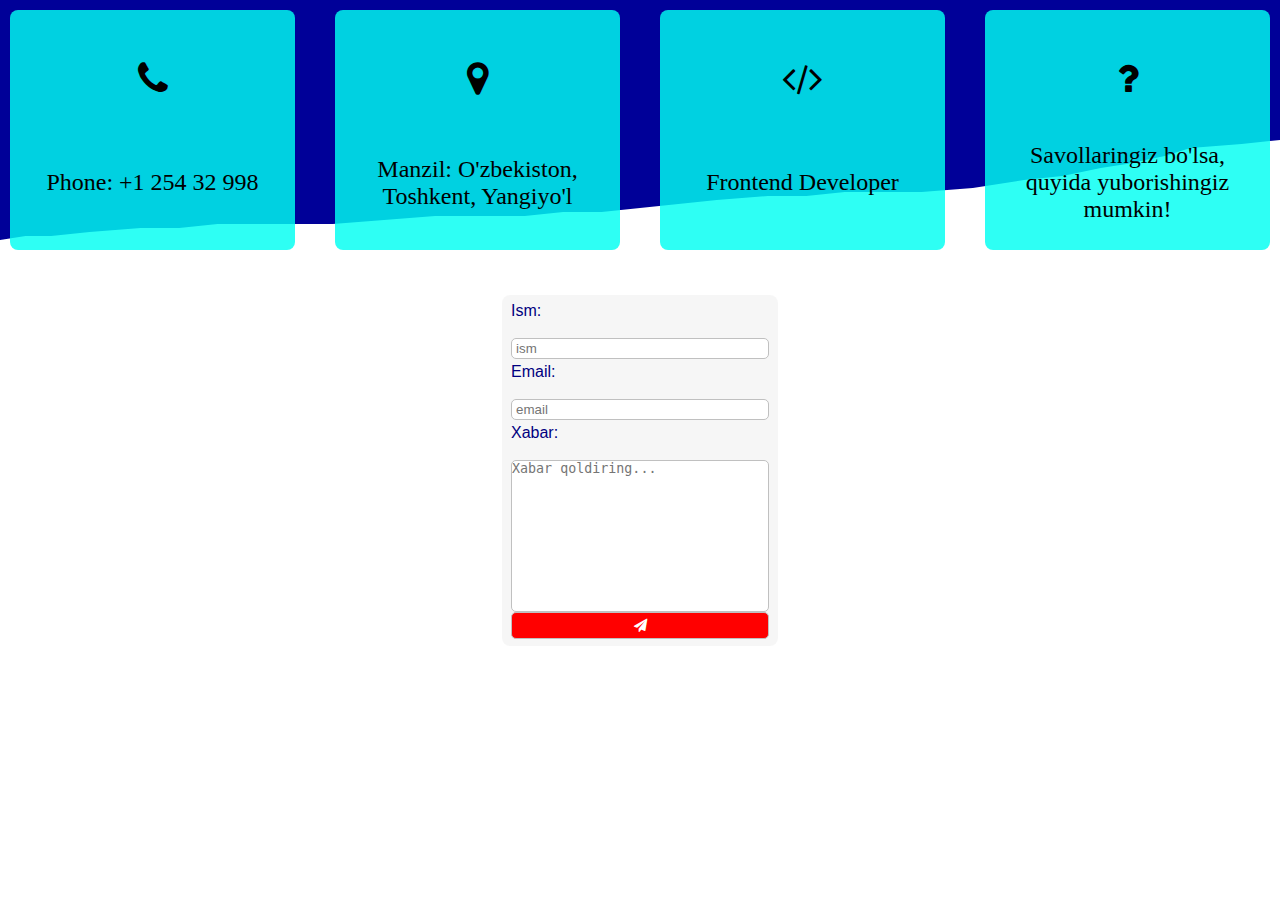
<file: Aloqa Page/index.html>
<!DOCTYPE html>
<html lang="en">
<head>
    <meta charset="UTF-8">
    <meta http-equiv="X-UA-Compatible" content="IE=edge">
    <meta name="viewport" content="width=device-width, initial-scale=1.0">
    <!-- <link rel="stylesheet" href="https://cdnjs.cloudflare.com/ajax/libs/font-awesome/4.7.0/css/font-awesome.min.css"> -->
    <link rel="stylesheet" href="https://cdnjs.cloudflare.com/ajax/libs/font-awesome/4.7.0/css/font-awesome.min.css">
    <script src="https://ajax.googleapis.com/ajax/libs/jquery/3.7.1/jquery.min.js"></script>
    <link rel="stylesheet" href="/Aloqa Page/style.css">
    <title>Aloqa</title>
</head>
<body>
    <div class="clip-box"></div>
    <div class="container">
        <div class="wrap">
            <div class="top">
                <div class="wrapper">
                    <div class="box">
                        <div class="icon">
                            <i class="fa fa-phone"></i>
                        </div>
                        <div class="text">Phone: +1 254 32 998</div>
                    </div>
                    <div class="box">
                        <div class="icon">
                            <i class="fa fa-map-marker"></i>
                        </div>
                        <div class="text">Manzil: O'zbekiston, Toshkent, Yangiyo'l</div>
                    </div>
                    <div class="box">
                        <div class="icon">
                            <i class="fa fa-code"></i>
                        </div>
                        <div class="text">
                            Frontend Developer
                        </div>
                    </div>
                    <div class="box">
                        <div class="icon">
                            <i class="fa fa-question"></i>
                        </div>
                        <div class="text">Savollaringiz bo'lsa, quyida yuborishingiz mumkin!</div>
                    </div>
                </div>
            </div>
            <div class="bottom">
                <form method="post">
                    <div class="fluid">
                        <label for="name">
                            Ism:
                        </label>
                        <br>
                        <input required type="text" placeholder="ism" id="ism">                    
                    </div>
                    <div class="fluid">
                        <label for="email">
                            Email:
                        </label>
                        <br>
                        <input required type="email" placeholder="email" id="email"> 
                    </div>
                    <div class="fluid">
                        <label for="msg">
                            Xabar:
                        </label>
                        <br>
                        <textarea required name="msg" id="msg" cols="30" rows="10" placeholder="Xabar qoldiring..."></textarea> 
                        <button id="btn" type="submit"><i class="fa fa-send"></i></button> 
                    </div>
                </form>
            </div>
        </div>
    </div>


    <script src="/Aloqa Page/script.js"></script>
</body>
</html>
</file>
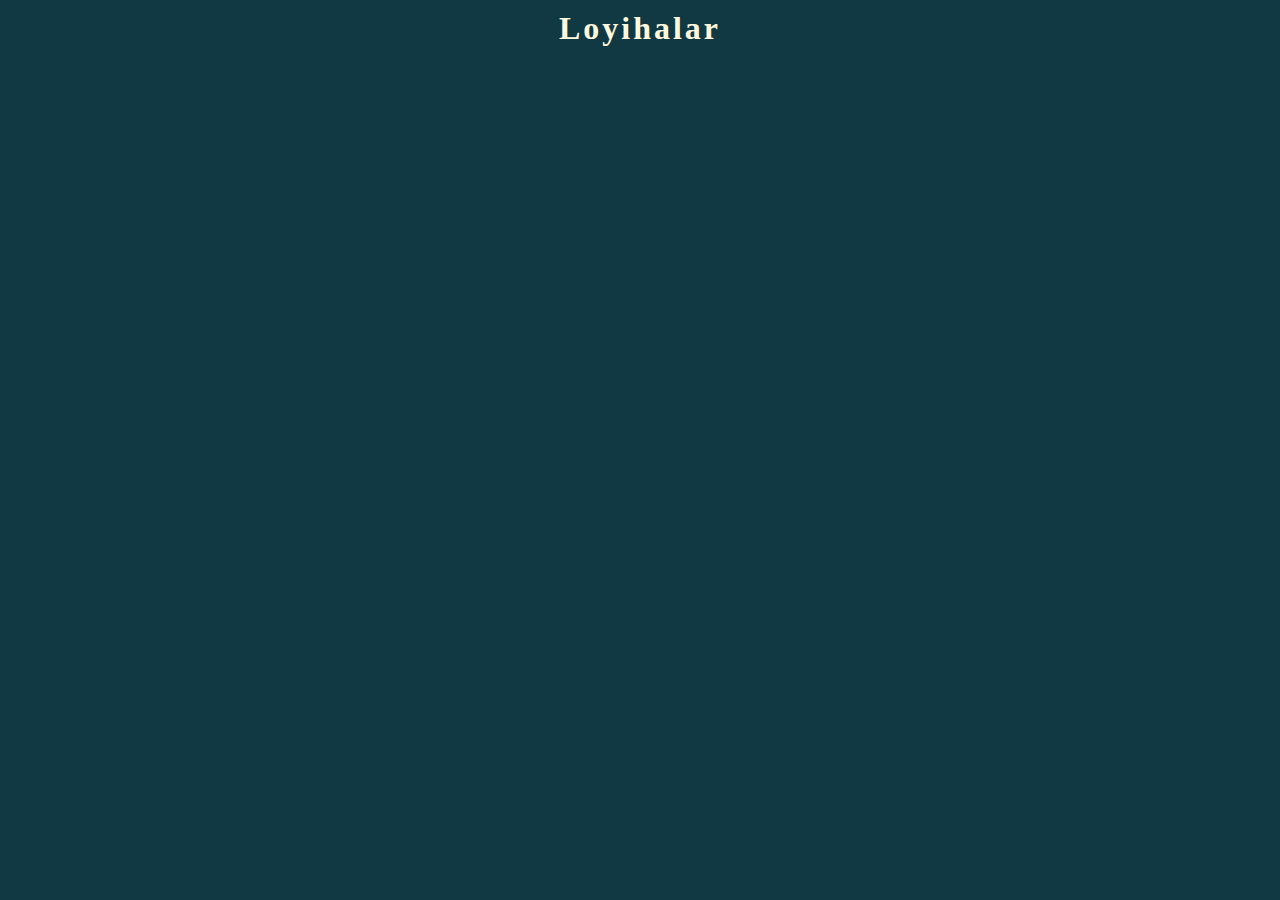
<file: Loyihalar/index.html>
<!DOCTYPE html>
<html lang="en">
<head>
    <meta charset="UTF-8">
    <meta http-equiv="X-UA-Compatible" content="IE=edge">
    <meta name="viewport" content="width=device-width, initial-scale=1.0">
    <link rel="stylesheet" href="./style.css">
    <link rel="stylesheet" href="https://cdnjs.cloudflare.com/ajax/libs/font-awesome/4.7.0/css/font-awesome.min.css">
    <title>Loyihalar</title>
</head>
<body>
    <h1 class="title">Loyihalar</h1>
    <div class="container">
        
    </div>
    <script src="./script.js"></script>
</body>
</html>
</file>
<file: Header/css/style.css>
body.dark-mode {
  background: azure;
}

.clr.black {
  color: black;
}

* {
  margin: 0;
  padding: 0;
  box-sizing: border-box;
}

body::-webkit-scrollbar {
  display: none;
}

section::-webkit-scrollbar {
  background: #000016;
  width: 10px;
}

section::-webkit-scrollbar-button {
  background: aqua;
}

section::-webkit-scrollbar-thumb {
  background: navy;
}

body {
  position: relative;
  width: 100%;
  height: 100vh;
  background: #000099;
  font-family: Georgia, "Times New Roman", Times, serif;
}
body .header {
  width: 100%;
  position: -webkit-sticky;
  position: sticky;
  z-index: 15;
}
body .header header {
  padding: 15px 0 15px 0;
  background: rgb(8, 4, 43);
  width: 100%;
  border-bottom: 0.5px solid rgb(51, 50, 50);
  display: flex;
  align-items: center;
  justify-content: space-around;
}
body .header header .logo a {
  text-decoration: none;
  color: azure;
  font-size: 26px;
}
body .header header .logo .menu {
  width: 30px;
  height: 30px;
}
body .header header .setting {
  display: flex;
  gap: 20px;
  position: relative;
}
body .header header .setting button {
  background: transparent;
  font-size: 26px;
  color: azure;
  border: none;
  cursor: pointer;
  height: 30px;
  width: 30px;
}
body .header header .setting button:active {
  background: rgba(192, 192, 192, 0.23);
}
body .header header .setting ul.clrs {
  width: 150px;
  display: none;
  position: absolute;
  border-radius: 5px;
  background-color: darkblue;
  z-index: 2023;
  list-style: none;
}
body .header header .setting ul.clrs li {
  width: 100%;
  position: relative;
  vertical-align: middle;
  padding: 10px;
}
body .header header .setting ul.clrs li:hover:before {
  content: "";
  position: absolute;
  left: 0;
  top: 0;
  width: 100%;
  height: 100%;
  background: var(--clr);
  opacity: 0.7;
  cursor: pointer;
}
body .header header .setting ul.clrs li::after {
  content: "";
  position: absolute;
  width: 20px;
  height: 20px;
  right: 5px;
  z-index: 5;
  background: var(--clr);
}
body .header header .setting ul.clrs.block {
  display: block;
}
body main {
  position: relative;
  width: 100%;
}
body main aside.aside {
  width: 20%;
  position: -webkit-sticky;
  position: sticky;
  height: 91vh;
  float: left;
  background: #000035;
}
body main aside.aside .menu-list {
  position: relative;
  height: 100%;
  width: 100%;
}
body main aside.aside .menu-list ul {
  gap: 50px;
  height: 100%;
  list-style: none;
}
body main aside.aside .menu-list ul li {
  color: azure;
  width: 100%;
  text-align: center;
  cursor: pointer;
}
body main aside.aside .menu-list ul li button {
  width: 100%;
  height: 100%;
  font-size: 20px;
  padding: 10px;
  background: transparent;
  color: azure;
  border: none;
  cursor: pointer;
}
body main aside.aside .menu-list ul li button i {
  color: silver;
  font-size: 16px;
}
body main aside.aside .menu-list ul li .gray {
  cursor: no-drop;
  background: rgba(192, 192, 192, 0.173);
}
body main aside.aside .menu-list ul li button:focus {
  box-shadow: 0 0 10px 10px rgba(255, 192, 192, 0.12), inset 0 0 5px 2px red;
  border: 2px solid red;
}
body main section.section {
  height: 91vh;
  overflow: auto;
  position: relative;
}
body main section.section .section-header {
  width: 99%;
  border-radius: 12px;
  background: #001116;
  box-shadow: 0 5px 10px 1px navy;
  padding: 15px;
}
body main section.section .section-header .hello {
  text-align: center;
  color: azure;
  font-size: 38px;
  margin-bottom: 10px;
}
body main section.section .section-header .biograph {
  width: 100%;
  padding: 10px;
  background: rgba(0, 18, 85, 0.1843137255);
  border-radius: 12px;
  position: relative;
  color: rgb(233, 225, 225);
  display: grid;
  overflow: hidden;
}
body main section.section .section-header .biograph:after {
  position: absolute;
  content: "";
  width: 20%;
  height: 100%;
  left: -80%;
  top: 0;
  transform: skew(-45deg);
  background: rgba(240, 255, 255, 0.048);
  transition: 0.5s ease;
}
body main section.section .section-header .biograph:hover:after {
  left: 180%;
}
body .title {
  text-align: center;
  color: azure;
}
body .skills {
  position: relative;
  width: 100%;
  padding: 5px;
  background: #000813;
  margin-top: 30px;
  border-radius: 10px;
}
body .skills .skills_fluid_grid {
  display: grid;
  margin-bottom: 20px;
  width: 100%;
  padding: 5px;
  gap: 30px;
}
body .skills .skills_fluid_grid .context {
  display: flex;
  align-items: center;
  justify-content: center;
  flex-direction: column;
  gap: 20px;
}
body .skills .skills_fluid_grid .context .text {
  width: 100%;
  text-align: start;
  color: azure;
  font-size: 28px;
}
body .skills .skills_fluid_grid .context .line {
  width: 100%;
  height: 10px;
  border-radius: 10px;
  background: rgba(192, 192, 192, 0.2);
  position: relative;
  display: flex;
  align-items: center;
  justify-content: center;
  transition: 0.9s ease;
}
body .skills .skills_fluid_grid .context .line:after {
  content: "";
  position: absolute;
  left: 0;
  top: 0;
}
body .skills .skills_fluid_grid .context .line::before {
  content: "";
  position: absolute;
  background: var(--iconClr);
  height: 25px;
  width: 25px;
  z-index: 5;
  border-radius: 50%;
  left: 0;
  box-shadow: 0 0 5px 1px var(--iconClr);
}
body .skills .skills_fluid_grid .context:hover {
  background: rgba(0, 0, 0, 0.383);
  border-radius: 10px;
  transition: 0.8s;
}
body .skills .skills_fluid_grid .context:hover .line:after {
  -webkit-animation: animate1 0.9s ease forwards;
          animation: animate1 0.9s ease forwards;
}
body .skills .skills_fluid_grid .context:hover .line::before {
  -webkit-animation: animate2 0.9s ease forwards;
          animation: animate2 0.9s ease forwards;
}
@-webkit-keyframes animate1 {
  0% {
    height: 100%;
    width: 0%;
  }
  100% {
    height: 100%;
    width: calc(var(--f) * 1%);
    background: var(--iconClr);
    z-index: 5;
    border-radius: 10px;
    box-shadow: 0 0 5px 1px var(--iconClr);
  }
}
@keyframes animate1 {
  0% {
    height: 100%;
    width: 0%;
  }
  100% {
    height: 100%;
    width: calc(var(--f) * 1%);
    background: var(--iconClr);
    z-index: 5;
    border-radius: 10px;
    box-shadow: 0 0 5px 1px var(--iconClr);
  }
}
@-webkit-keyframes animate2 {
  0% {
    left: 0;
  }
  100% {
    left: calc(var(--f) * 1% - 20px);
  }
}
@keyframes animate2 {
  0% {
    left: 0;
  }
  100% {
    left: calc(var(--f) * 1% - 20px);
  }
}
body .plans {
  margin-top: 30px;
  background: rgba(135, 207, 235, 0.144);
  border-radius: 10px;
  width: 100%;
  padding: 5px;
  position: relative;
}
body .plans .newSkills {
  width: 100%;
  padding: 5px;
  position: relative;
  display: grid;
  gap: 10px;
  text-align: center;
}
body .plans .newSkills .fluid {
  background: rgba(23, 33, 230, 0.3254901961);
  border-radius: 10px;
  padding: 5px;
}
body .plans .newSkills .context {
  margin-top: 15px;
  color: azure;
}
body .footer {
  width: 100%;
  margin-top: 30px;
  position: relative;
  padding: 5px;
  border-radius: 10px;
  background: #000238;
}
body .footer .context {
  display: flex;
  align-items: center;
  justify-content: space-around;
  position: relative;
}
body .footer .context .text {
  color: azure;
  font-size: 18px;
}
body .footer .context .icons a {
  text-decoration: none;
  margin: 5px;
  color: azure;
  font-size: 18px;
}
body .information {
  width: 100%;
  position: relative;
  padding: 5px;
  margin-top: 15px;
}
body .information p.title {
  margin-bottom: 15px;
}
body .information .sitesBox {
  position: relative;
  background: navy;
  display: flex;
  justify-content: center;
  border-radius: 10px;
  padding: 10px;
  flex-direction: column;
}
body .information .sitesBox a {
  text-decoration: none;
  color: azure;
  font-size: 14px;
}
body .inAdditionInformation {
  width: 100%;
  position: relative;
  padding: 5px;
  margin-top: 15px;
}
body .inAdditionInformation p.title {
  margin-bottom: 15px;
}
body .inAdditionInformation .sitesBox {
  position: relative;
  border-radius: 10px;
  padding: 10px;
  background: navy;
  display: grid;
  grid-template-columns: repeat(2, 1fr);
}
body .inAdditionInformation .sitesBox a {
  text-decoration: none;
  color: azure;
  font-size: 14px;
}

@media (min-width: 1048px) {
  .menu {
    display: none;
  }
  ul.clrs {
    top: 50px;
    left: 50px;
  }
  .title {
    font-size: 20px;
  }
  aside li {
    padding: 15px;
  }
  aside i {
    color: transparent;
  }
  section.section {
    padding: 35px 35px 10px 35px;
    float: right;
    width: 79%;
  }
  section.section .biograph {
    grid-template-columns: repeat(3, 1fr);
  }
  section.section .skills_fluid_grid {
    grid-template-columns: 0.2fr 1fr;
  }
  section.section .newSkills {
    grid-template-columns: repeat(4, 1fr);
  }
  section.section .newSkills .context {
    font-size: 28px;
  }
}
@media (max-width: 908px) {
  .title {
    font-size: 18px;
  }
  ul.clrs {
    top: 50px;
    left: 0;
  }
  .aside {
    display: none;
  }
  .aside .fa-close {
    font-size: 30px;
    width: 100%;
    text-align: end;
    color: azure;
    cursor: pointer;
    border-radius: 2px;
    border-right: 1px solid silver;
  }
  .aside li {
    color: black;
    font-size: 22px;
    border-radius: 20px;
  }
  .aside li:hover {
    background: navy;
    color: white;
  }
  .aside.active {
    z-index: 99;
    position: fixed;
    top: 0;
    left: 0;
    width: 380px;
    height: 100%;
    display: flex;
    justify-content: center;
    align-items: center;
    flex-direction: column;
    box-shadow: 0 5px 25px rgba(1, 1, 1, 0.15);
    transition: 0.5s ease;
  }
  .menu {
    display: block;
    position: absolute;
    margin-left: 15px;
    top: 50%;
    left: 0;
    cursor: pointer;
    transform: translate(0%, -50%);
  }
  .menu i {
    color: azure;
    font-size: 30px;
  }
  section.section {
    padding: 28px 28px 8px 28px;
    float: none;
    width: 100%;
  }
  section.section .biograph {
    grid-template-columns: repeat(3, 1fr);
  }
  section.section .skills_fluid_grid {
    grid-template-columns: 0.2fr 1fr;
  }
  section.section .newSkills {
    grid-template-columns: repeat(4, 1fr);
  }
  section.section .newSkills .context {
    font-size: 20px;
  }
}
@media (max-width: 720px) {
  .title {
    font-size: 16px;
  }
  ul.clrs {
    top: 50px;
    left: -50px;
  }
  .aside {
    display: none;
  }
  .aside a {
    text-decoration: none;
    color: azure;
  }
  .aside .fa-close {
    font-size: 30px;
    width: 100%;
    text-align: end;
    color: azure;
    cursor: pointer;
    border-radius: 2px;
    border-right: 1px solid silver;
  }
  .aside li {
    color: black;
    font-size: 22px;
    border-radius: 20px;
  }
  .aside li:hover {
    background: navy;
    color: white;
  }
  .aside.active {
    z-index: 99;
    position: fixed;
    top: 0;
    left: 0;
    width: 280px;
    height: 100%;
    display: flex;
    justify-content: center;
    align-items: center;
    flex-direction: column;
    box-shadow: 0 5px 25px rgba(1, 1, 1, 0.15);
    transition: 0.5s ease;
  }
  .menu {
    display: block;
    position: absolute;
    margin-left: 15px;
    top: 50%;
    left: 0;
    cursor: pointer;
    transform: translate(0%, -50%);
  }
  .menu i {
    color: azure;
    font-size: 30px;
  }
  section.section {
    padding: 20px 20px 5px 20px;
    float: none;
    width: 100%;
  }
  section.section .biograph {
    grid-template-columns: 1fr;
    gap: 20px;
    font-size: 18px;
  }
  section.section .skills_fluid_grid {
    grid-template-columns: 1fr;
  }
  section.section .newSkills {
    grid-template-columns: repeat(3, 1fr);
  }
  section.section .newSkills .context {
    font-size: 18px;
  }
}
@media (max-width: 424px) {
  .title {
    font-size: 14px;
  }
  ul.clrs {
    top: 50px;
    left: -80px;
  }
  .aside {
    display: none;
  }
  .aside .fa-close {
    font-size: 25px;
    width: 100%;
    text-align: end;
    color: azure;
    cursor: pointer;
    border-radius: 2px;
    border-right: 1px solid silver;
  }
  .aside li {
    color: azure;
    font-size: 14px;
    border-radius: 20px;
  }
  .aside li:hover {
    background: navy;
    color: white;
  }
  .aside.active {
    z-index: 99;
    position: fixed;
    top: 0;
    left: 0;
    width: 220px;
    height: 100%;
    display: flex;
    justify-content: center;
    align-items: center;
    flex-direction: column;
    box-shadow: 0 5px 25px rgba(1, 1, 1, 0.15);
    transition: 0.5s ease;
  }
  .menu {
    display: block;
    position: absolute;
    margin-left: 15px;
    top: 50%;
    left: 0;
    cursor: pointer;
    transform: translate(0%, -50%);
  }
  .menu i {
    color: azure;
    font-size: 30px;
  }
  section.section {
    padding: 15px 15px 4px 15px;
    float: none;
    width: 100%;
  }
  section.section .biograph {
    grid-template-columns: 1fr;
    font-size: 15px;
  }
  section.section .skills_fluid_grid {
    grid-template-columns: 1fr;
  }
  section.section .newSkills {
    grid-template-columns: repeat(2, 1fr);
  }
  section.section .newSkills .context {
    font-size: 15px;
  }
}
.azure {
  background: azure;
}

.cornsilk {
  background: cornsilk !important;
}/*# sourceMappingURL=style.css.map */
</file>
<file: Aloqa Page/style.css>
*{
    margin: 0;
    padding: 0;
    box-sizing: border-box;
}
body {
    position: relative;
}
.clip-box {
    position: absolute;
    width: 100%;
    height: 400px;
    background: #000098;
    clip-path: polygon(0% 60%, 2% 59%, 4% 59%, 7% 58%, 11% 57%, 14% 57%, 17% 56%, 19% 56%, 23% 56%, 26% 56%, 30% 55%, 34% 54%, 37% 54%, 41% 54%, 44% 53%, 47% 53%, 50% 52%, 53% 51%, 56% 50%, 60% 49%, 63% 49%, 66% 48%, 69% 48%, 72% 48%, 76% 47%, 80% 45%, 83% 44%, 86% 42%, 88% 41%, 91% 39%, 93% 37%, 97% 36%, 100% 35%, 100% 0%, 0% 0%);
    z-index: -1;
}
.container {
    position: relative;
    width: 100%;
}
.wrap {
    display: grid;
    grid-template-columns: repeat(1, 1fr);
    position: relative;
    width: 100%;
    gap: 20px;
}
.top {
    position: relative;
}
.top .wrapper {
    display: grid;
    align-items: center;
    justify-content: center;
}
.top .wrapper .box {
    border-radius: 8px;
    padding: 15px;
    position: relative;
    display: grid;
    grid-template-rows: repeat(2, 1fr);
    background: rgba(0, 255, 242, 0.818);
}
.top .wrapper .box .icon {
    width: 100%;
    height: 100%;
    position: relative;
    display: flex;
    align-items: center;
    justify-content: center;
}
.wrapper .box .icon i {
    font-size: 38px;
}
.top .wrapper .box .text {
    width: 100%;
    height: 100%;
    position: relative;
    display: flex;
    align-items: center;
    justify-content: center;
    text-align: center;
    font-size: 24px;
}
.bottom {
    position: relative;
    display: flex;
    align-items: center;
    justify-content: center;
    padding: 15px;
}
.bottom form {
    background: rgba(0, 0, 0, 0.034);
    position: relative;
    display: flex;
    align-items: center;
    justify-content: center;
    flex-direction: column;
    height: 100%;
    border-radius: 8px;
    padding: 5px;
}
.bottom form .fluid{
    width: 100%;
    padding: 2px 4px 2px 4px;
    position: relative;
    display: flex;
    align-items: flex-start;
    flex-direction: column;
}
.bottom form input{
    width: 100%;
    padding: 2px 4px 2px 4px;
    border-radius: 5px;
    border: 1px solid silver;
    outline: none;
}
.bottom form input:hover {
    background: silver;
}
.bottom form textarea{
    border-radius: 5px;
    resize: none;
    border: 1px solid silver;
}
.bottom form button{
    border-radius: 5px;
    width: 100%;
    padding: 5px;
    background: red;
    border: 1px solid silver;
    cursor: pointer;
    color: white;
}
.bottom form button:hover {
    background: rgba(255, 0, 0, 0.568);
    color: gold;
}
.bottom form label{
    width: 100%;
    color: navy;
    font-family: 'Lucida Sans', 'Lucida Sans Regular', 'Lucida Grande', 'Lucida Sans Unicode', Geneva, Verdana, sans-serif;
}
@media (min-width:1048px){
    .top .wrapper {
        padding: 10px;
        grid-template-columns: repeat(4, 1fr);
        gap: 40px;
    }
    .top .wrapper .box {
        height: 240px;
    }
    .wrapper .box .icon i {
        font-size: 38px;
    }
    .top .wrapper .box .text {
        font-size: 24px;
    }
}
@media (max-width:1047.99px){
    .top .wrapper {
        padding: 10px;
        grid-template-columns: repeat(4, 1fr);
        gap: 40px;
    }
    .top .wrapper .box {
        height: 160px;
    }
    .wrapper .box .icon i {
        font-size: 30px;
    }
    .top .wrapper .box .text {
        font-size: 20px;
    }
}
@media (max-width:728px){
    .top .wrapper {
        padding: 10px;
        grid-template-columns: repeat(2, 1fr);
        gap: 40px;
    }
    .top .wrapper .box {
        height: 100px;
    }
    .wrapper .box .icon i {
        font-size: 21px;
    }
    .top .wrapper .box .text {
        font-size: 16px;
    }
}
@media (max-width:448px){
    .top .wrapper {
        padding: 10px;
        grid-template-columns: repeat(2, 1fr);
        gap: 40px;
    }
    .top .wrapper .box {
        height: 120px;
    }
    .wrapper .box .icon i {
        font-size: 24px;
    }
    .top .wrapper .box .text {
        font-size: 14px;
    }
}

p {
    position: relative;
    padding: 5px;
    font-size: 16px;
    margin-bottom: 8px;
}
p a {
    text-decoration: none;
    color: black;
}
</file>
<file: Loyihalar/style.css>
* {
    margin: 0;
    padding: 0;
    box-sizing: border-box;
}
body {
    position: relative;
    width: 100%;
    background: rgb(17, 57, 68);
}
.container {
    width: 100%;
    position: relative;
    display: flex;
    justify-content: center;
}
.title {
    text-align: center;
    padding: 10px;
    color: cornsilk;
    letter-spacing: 3px;
    font-family: 'Times New Roman', Times, serif;
    margin-bottom: 15px;
}
.wrapper {
    width: 100%;
    min-height: 80vh;
    padding: 10px;
    background: rgba(0, 0, 0, 0.021);
}
.wrapper ol {
    list-style: none;
    width: 100%;
    
}
.projects {
    position: relative;
    width: 100%;
    height: 100%;
    display: flex;
    align-items: center;
    justify-content: center;
    flex-direction: column;
}
ol li {
    width: 70%;
    text-align: center;
    margin: 15px;
    /* border: 1px solid red; */
    padding: 13px;
    border-radius: 13px;
    font-size: 17.8px;
    color: azure;
    letter-spacing: 3px;
    font-weight: 400;
    font-family:'Times New Roman', Times, serif;
    background: rgba(0, 0, 0, 0.147);
}
ol li i {
    cursor: pointer;
}
.lprojects {
    position: relative;
    display: none;
}
.grided {
    display: block;
}
.none {
    display: none;
}
.lprojects i {
    width: 100%;
    padding: 6px;
    color: red;
    cursor: pointer;
    font-size: 28px;
    font-weight: 500;
    text-align: center;
}
.fluids-container {
    display: grid;
    min-height: 30vh;
    width: 100%;
    gap: 20px;
}
.fluid {
    position: relative;
    width: 100%;
    height: 100%;
}
.fluid .imgBlock {
    max-width: 100%;
    max-height: 70%;
    position: relative;
}
.fluid .imgBlock img {
    position: relative;
    width: 100%;
    height: 100%;
    border-radius: 8px;
}
.fluid .imgBlock img:hover{
    filter: blur(3px);
}
.fluid .imgBlock img:hover ~ .imgBlockName{
    font-weight: 800;
    color: azure;
}
.fluid .headingBlock {
    position: relative;
}
.fluid .headingBlock p {
    padding: 5px;
    position: relative;
}
.fluid .headingBlock p span {
    padding: 5px;
    border-radius: 3px;
    background: navy;
    color: aqua;
    margin: 15px;
}
.imgBlockName {
    position: absolute;
    transform: translate(-10%,-50%);
    left: 10%;
    top: 50%;
    font-size: 24px;
}
@media (min-width:937px){
    .title {
        font-size: 32px;
    }
    .fluids-container {
        grid-template-columns: repeat(3, 1fr);
    }
}
@media (max-width:936px){
    .title {
        font-size: 28px;
    }
    .fluids-container {
        grid-template-columns: repeat(2, 1fr);
    }
}
@media (max-width:786px){
    .title {
        font-size: 24px;
    }
    .fluids-container {
        grid-template-columns: repeat(1, 1fr);
    }
}
@media (max-width:456px){
    .title {
        font-size: 20px;
    }
    .fluids-container {
        grid-template-columns: repeat(1, 1fr);
    }
}
</file>
